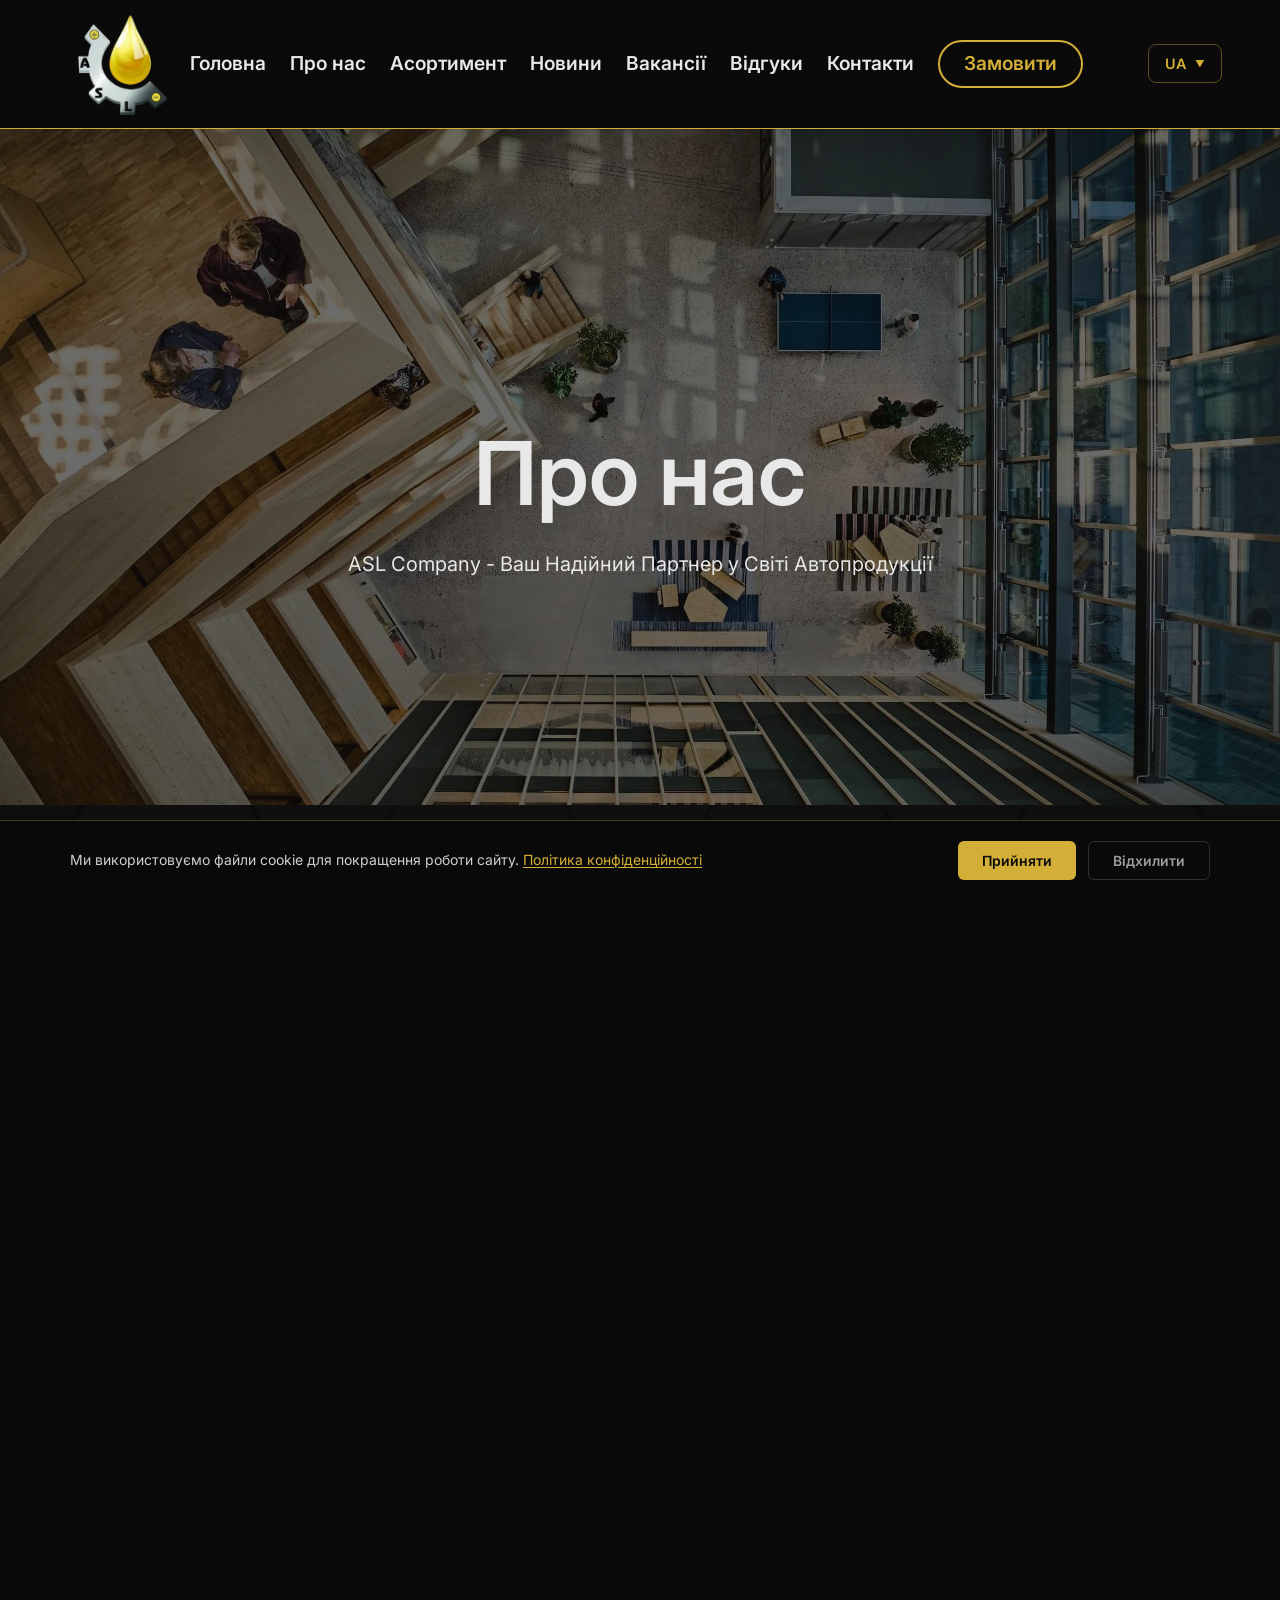
<file: about.html>
<!DOCTYPE html>
<html lang="uk">

<head>
  <meta charset="UTF-8" />
  <meta name="viewport" content="width=device-width, initial-scale=1.0" />
  <link rel="icon" type="image/png" href="Materials/erasebg-transformed.png" />
  <title>ASL Company - Про нас</title>
  <meta name="description" content="Дізнайтесь більше про ASL Company — перевірений постачальник автомобільної продукції з багаторічним досвідом роботи на ринку України." />
  <meta name="keywords" content="ASL Company, про нас, постачальник автотоварів, Дніпро, Україна" />
  <link rel="canonical" href="https://aslcompany.com.ua/about.html" />
  <meta property="og:type" content="website" />
  <meta property="og:title" content="Про нас — ASL Company" />
  <meta property="og:description" content="Перевірений постачальник автомобільної продукції з багаторічним досвідом роботи на ринку України." />
  <meta property="og:image" content="https://aslcompany.com.ua/Materials/erasebg-transformed.png" />
  <meta property="og:url" content="https://aslcompany.com.ua/about.html" />
  <meta property="og:locale" content="uk_UA" />
  <meta property="og:site_name" content="ASL Company" />
  <link rel="stylesheet" href="css/style.css?v=8" />
  <link rel="stylesheet" href="css/responsive-new.css?v=41" />
</head>

<body>
  <div class="wrapper">
    <header class="header">
      <div class="header__container">
        <a href="index.html" class="header__logo logo"><img src="Materials/erasebg-transformed.webp" alt="ASL Company logo" /></a>
        <div class="header__navigation">
          <div class="header__menu menu">
            <nav class="menu__body">
              <ul class="menu__list">
                <li class="menu__item"><a href="index.html" class="menu__link">Головна</a></li>
                <li class="menu__item"><a href="about.html" class="menu__link">Про нас</a></li>
                <li class="menu__item"><a href="assortiment.html" class="menu__link">Асортимент</a></li>
                <li class="menu__item"><a href="news.html" class="menu__link">Новини</a></li>
                <li class="menu__item"><a href="vacancies.html" class="menu__link">Вакансії</a></li>
                <li class="menu__item"><a href="reviews.html" class="menu__link">Відгуки</a></li>
                <li class="menu__item"><a href="contact.html" class="menu__link">Контакти</a></li>
              </ul>
              <a href="contact.html" class="actions-header__button">Замовити</a>
            </nav>
          </div>
          <div class="header__actions actions-header">
            <!-- Language Switcher -->
            <div class="lang-switcher">
              <button type="button" class="lang-switcher__btn" aria-label="Вибрати мову">
                <span class="lang-switcher__code">UA</span>
                <span class="lang-switcher__arrow">▼</span>
              </button>
              <ul class="lang-switcher__dropdown">
                <li class="lang-switcher__item lang-switcher__item--active" data-lang="ua">
                  <span class="lang-switcher__flag">ᴜᴀ</span>
                  <span class="lang-switcher__label">Українська</span>
                </li>
                <li class="lang-switcher__item" data-lang="ru">
                  <span class="lang-switcher__flag">ʀᴜ</span>
                  <span class="lang-switcher__label">Русский</span>
                </li>
                <li class="lang-switcher__item" data-lang="en">
                  <span class="lang-switcher__flag">ᴇɴ</span>
                  <span class="lang-switcher__label">English</span>
                </li>
              </ul>
            </div>
            <button type="button" class="menu__icon icon-menu"><span></span></button>
          </div>
        </div>
      </div>
    </header>
    <main class="page">
      <section class="page__main main main_about main_pages">
        <div class="main__container main__container_pages">
          <h1 class="main__title hero-reveal hero-reveal--2">Про нас</h1>
          <div class="main__text main__text_pages hero-reveal hero-reveal--3 hero-reveal--no-tracking">
            ASL Company - Ваш Надійний Партнер у Світі Автопродукції
          </div>
        </div>
      </section>
      <section class="page__about about">
        <div class="about__container">
          <div class="about__image"><img loading="lazy" src="Materials/photo_aboute.webp" alt="About ASL Company" /></div>
          <div class="about__content">
            <h2 class="about__title title">Історія компанії</h2>
            <div class="about__text reveal-left">
              <p>
                ASL Company – це ваш перевірений та надійний постачальник високоякісної автомобільної хімії, моторних та індустріальних олив, стартерних акумуляторів, аксесуарів на ринку України. З багаторічним досвідом у галузі, ми стали синонімом якості та надійності, пропонуючи продукцію, яка відповідає найвищим світовим стандартам.
              </p>
              <p>
                Наша місія - забезпечити клієнтів найкращими продуктами від провідних світових виробників. Ми постійно розширюємо асортимент та підвищуємо якість сервісу.
              </p>
            </div>
            <a href="contact.html" class="about__button button reveal-left">Зв'язатися з нами</a>
          </div>
        </div>
      </section>
      <section class="page__outro outro outro_about">
        <div class="outro__container">
          <h2 class="outro__title title">Зв'яжіться з нами</h2>
          <div class="outro__text">
            Маєте питання або потрібна консультація? Наша команда завжди готова допомогти вам з вибором продукції та відповісти на всі запитання.
          </div>
          <a href="contact.html" class="outro__button button">Контакти</a>
        </div>
      </section>
    </main>
    <footer class="footer">
      <div class="footer__container">
        <a href="#" class="footer__policy">Політика конфіденційності – Умови використання</a>
        <a href="index.html" class="footer__logo logo"><img loading="lazy" src="Materials/erasebg-transformed.webp" alt="ASL Company logo" /></a>
        <div class="footer__copyright">Copyright © 2025 ASL Company – Всі права захищені</div>
      </div>
    </footer>
  </div>
  <script src="js/translations.js"></script>
  <script src="js/i18n-init.js"></script>
  <script src="js/script.js"></script>
</body>

</html>
</file>
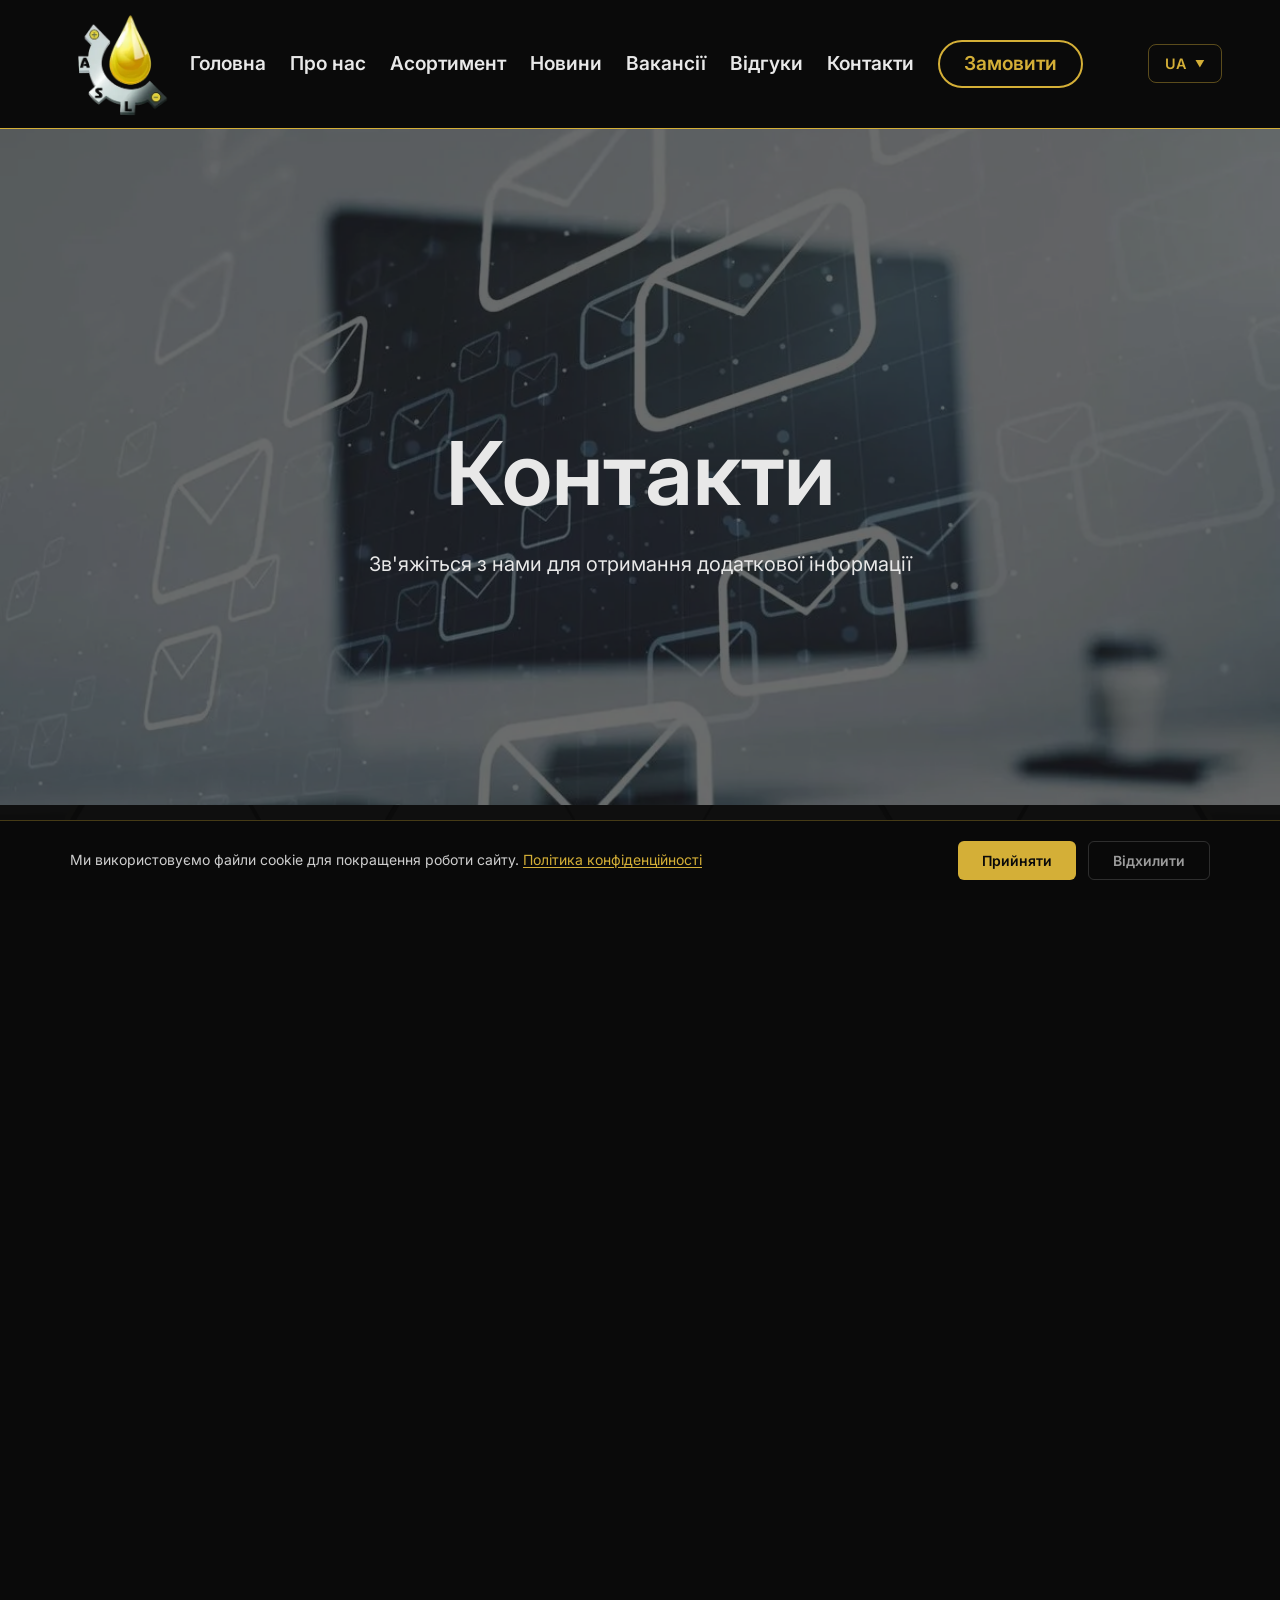
<file: contact.html>
<!DOCTYPE html>
<html lang="uk">

<head>
  <meta charset="UTF-8" />
  <meta name="viewport" content="width=device-width, initial-scale=1.0" />
  <link rel="icon" type="image/png" href="Materials/erasebg-transformed.png" />
  <title>ASL Company - Контакти</title>
  <meta name="description" content="Контакти ASL Company: телефони, email, адреса у Дніпрі. Зв'яжіться з нами для замовлення автомобільної продукції." />
  <meta name="keywords" content="контакти, ASL Company, телефон, email, адреса, Дніпро" />
  <link rel="canonical" href="https://aslcompany.com.ua/contact.html" />
  <meta property="og:type" content="website" />
  <meta property="og:title" content="Контакти — ASL Company" />
  <meta property="og:description" content="Зв'яжіться з ASL Company для замовлення автомобільної продукції. Дніпро, Україна." />
  <meta property="og:image" content="https://aslcompany.com.ua/Materials/erasebg-transformed.png" />
  <meta property="og:url" content="https://aslcompany.com.ua/contact.html" />
  <meta property="og:locale" content="uk_UA" />
  <meta property="og:site_name" content="ASL Company" />
  <link rel="stylesheet" href="css/style.css?v=8" />
  <link rel="stylesheet" href="css/responsive-new.css?v=41" />
</head>

<body>
  <div class="wrapper">
    <header class="header">
      <div class="header__container">
        <a href="index.html" class="header__logo logo"><img src="Materials/erasebg-transformed.webp" alt="ASL Company logo" /></a>
        <div class="header__navigation">
          <div class="header__menu menu">
            <nav class="menu__body">
              <ul class="menu__list">
                <li class="menu__item"><a href="index.html" class="menu__link">Головна</a></li>
                <li class="menu__item"><a href="about.html" class="menu__link">Про нас</a></li>
                <li class="menu__item"><a href="assortiment.html" class="menu__link">Асортимент</a></li>
                <li class="menu__item"><a href="news.html" class="menu__link">Новини</a></li>
                <li class="menu__item"><a href="vacancies.html" class="menu__link">Вакансії</a></li>
                <li class="menu__item"><a href="reviews.html" class="menu__link">Відгуки</a></li>
                <li class="menu__item"><a href="contact.html" class="menu__link">Контакти</a></li>
              </ul>
              <a href="contact.html" class="actions-header__button">Замовити</a>
            </nav>
          </div>
          <div class="header__actions actions-header">
            <!-- Language Switcher -->
            <div class="lang-switcher">
              <button type="button" class="lang-switcher__btn" aria-label="Вибрати мову">
                <span class="lang-switcher__code">UA</span>
                <span class="lang-switcher__arrow">▼</span>
              </button>
              <ul class="lang-switcher__dropdown">
                <li class="lang-switcher__item lang-switcher__item--active" data-lang="ua">
                  <span class="lang-switcher__flag">ᴜᴀ</span>
                  <span class="lang-switcher__label">Українська</span>
                </li>
                <li class="lang-switcher__item" data-lang="ru">
                  <span class="lang-switcher__flag">ʀᴜ</span>
                  <span class="lang-switcher__label">Русский</span>
                </li>
                <li class="lang-switcher__item" data-lang="en">
                  <span class="lang-switcher__flag">ᴇɴ</span>
                  <span class="lang-switcher__label">English</span>
                </li>
              </ul>
            </div>
            <button type="button" class="menu__icon icon-menu"><span></span></button>
          </div>
        </div>
      </div>
    </header>
    <main class="page">
      <section class="page__main main main_contact main_pages">
        <div class="main__container main__container_pages">
          <h1 class="main__title hero-reveal hero-reveal--2">Контакти</h1>
          <div class="main__text main__text_pages hero-reveal hero-reveal--3 hero-reveal--no-tracking">
            Зв'яжіться з нами для отримання додаткової інформації
          </div>
        </div>
      </section>
      <section class="page__contact contact">
        <div class="contact__container">
          <div class="contact__contacts">
            <h2 class="contact__title">Наші контакти</h2>
            <div class="contact__connect connect-contact">
              <a href="tel:+380504032535" class="connect-contact__item">
                <div class="connect-contact__icon"><img loading="lazy" src="img/contact/phone.svg" alt="ico" /></div>
                  <div class="connect-contact__content">
                  <h3 class="connect-contact__type">Телефон</h3>
                  <div class="connect-contact__label">+380 50 403 25 35</div>
                </div>
              </a>
              <a href="tel:+380981603707" class="connect-contact__item">
                <div class="connect-contact__icon"><img loading="lazy" src="img/contact/phone.svg" alt="ico" /></div>
                  <div class="connect-contact__content">
                  <h3 class="connect-contact__type">Телефон</h3>
                  <div class="connect-contact__label">+380 98 160 37 07</div>
                </div>
              </a>
              <a href="mailto:ASLcompany@gmail.com" class="connect-contact__item">
                <div class="connect-contact__icon"><img loading="lazy" src="img/contact/email.svg" alt="ico" /></div>
                  <div class="connect-contact__content">
                  <h3 class="connect-contact__type">Email</h3>
                  <div class="connect-contact__label">ASLcompany@gmail.com</div>
                </div>
              </a>
              <a href="https://www.google.com/maps/place/просп.+Богдана+Хмельницького,+156А,+Дніпро,+Дніпропетровська+область,+49000" target="_blank" class="connect-contact__item">
                <div class="connect-contact__icon"><img loading="lazy" src="img/contact/address.svg" alt="ico" /></div>
                  <div class="connect-contact__content">
                  <h3 class="connect-contact__type">Адреса</h3>
                  <div class="connect-contact__label">просп. Богдана Хмельницького, 156А, Дніпро</div>
                </div>
              </a>
            </div>
          </div>
          <div class="contact__form-wrapper">
            <h2 class="contact__title" data-i18n="contact.form.title">Напишіть нам</h2>
            <form class="contact-form" id="contactForm" action="https://api.web3forms.com/submit" method="POST">
              <input type="hidden" name="access_key" value="YOUR_WEB3FORMS_KEY" />
              <input type="hidden" name="subject" value="Нове повідомлення з сайту ASL Company" />
              <input type="hidden" name="from_name" value="ASL Company Website" />
              <div class="contact-form__group">
                <label class="contact-form__label" for="name" data-i18n="contact.form.name">Ваше ім'я</label>
                <input class="contact-form__input" type="text" id="name" name="name" required placeholder="Іван Петренко" />
              </div>
              <div class="contact-form__group">
                <label class="contact-form__label" for="phone" data-i18n="contact.form.phone">Телефон</label>
                <input class="contact-form__input" type="tel" id="phone" name="phone" required placeholder="+380 XX XXX XX XX" />
              </div>
              <div class="contact-form__group">
                <label class="contact-form__label" for="email" data-i18n="contact.form.email">Email</label>
                <input class="contact-form__input" type="email" id="email" name="email" placeholder="email@example.com" />
              </div>
              <div class="contact-form__group">
                <label class="contact-form__label" for="message" data-i18n="contact.form.message">Повідомлення</label>
                <textarea class="contact-form__textarea" id="message" name="message" rows="5" required placeholder="Опишіть ваш запит..."></textarea>
              </div>
              <button class="contact-form__submit button" type="submit" data-i18n="contact.form.submit">Надіслати</button>
              <div class="contact-form__status" id="formStatus"></div>
            </form>
          </div>
        </div>
      </section>
      <section class="page__map map">
        <iframe
          src="https://www.google.com/maps?q=просп.+Богдана+Хмельницького,+156А,+Дніпро,+Дніпропетровська+область,+49000&output=embed"
          width="100%" height="450" style="border: 0" allowfullscreen="" loading="lazy"
          referrerpolicy="no-referrer-when-downgrade"></iframe>
      </section>
    </main>
    <footer class="footer">
      <div class="footer__container">
        <a href="#" class="footer__policy">Політика конфіденційності – Умови використання</a>
        <a href="index.html" class="footer__logo logo"><img loading="lazy" src="Materials/erasebg-transformed.webp" alt="ASL Company logo" /></a>
        <div class="footer__copyright">Copyright © 2025 ASL Company – Всі права захищені</div>
      </div>
    </footer>
  </div>
  <script src="js/translations.js"></script>
  <script src="js/i18n-init.js"></script>
  <script src="js/script.js"></script>
  <script>
    document.getElementById('contactForm').addEventListener('submit', async function(e) {
      e.preventDefault();
      const form = e.target;
      const status = document.getElementById('formStatus');
      const submitBtn = form.querySelector('.contact-form__submit');
      const originalText = submitBtn.textContent;

      submitBtn.disabled = true;
      submitBtn.textContent = '...';
      status.className = 'contact-form__status';
      status.textContent = '';

      try {
        const response = await fetch(form.action, {
          method: 'POST',
          body: new FormData(form)
        });
        const data = await response.json();

        if (data.success) {
          status.className = 'contact-form__status contact-form__status--success';
          const lang = localStorage.getItem('selectedLanguage') || 'ua';
          const msgs = {
            ua: 'Дякуємо! Ваше повідомлення надіслано.',
            ru: 'Спасибо! Ваше сообщение отправлено.',
            en: 'Thank you! Your message has been sent.'
          };
          status.textContent = msgs[lang] || msgs.ua;
          form.reset();
        } else {
          throw new Error('Form submission failed');
        }
      } catch (err) {
        status.className = 'contact-form__status contact-form__status--error';
        const lang = localStorage.getItem('selectedLanguage') || 'ua';
        const msgs = {
          ua: 'Помилка відправки. Спробуйте ще раз або зателефонуйте нам.',
          ru: 'Ошибка отправки. Попробуйте ещё раз или позвоните нам.',
          en: 'Sending error. Please try again or call us.'
        };
        status.textContent = msgs[lang] || msgs.ua;
      } finally {
        submitBtn.disabled = false;
        submitBtn.textContent = originalText;
      }
    });
  </script>
</body>

</html>
</file>
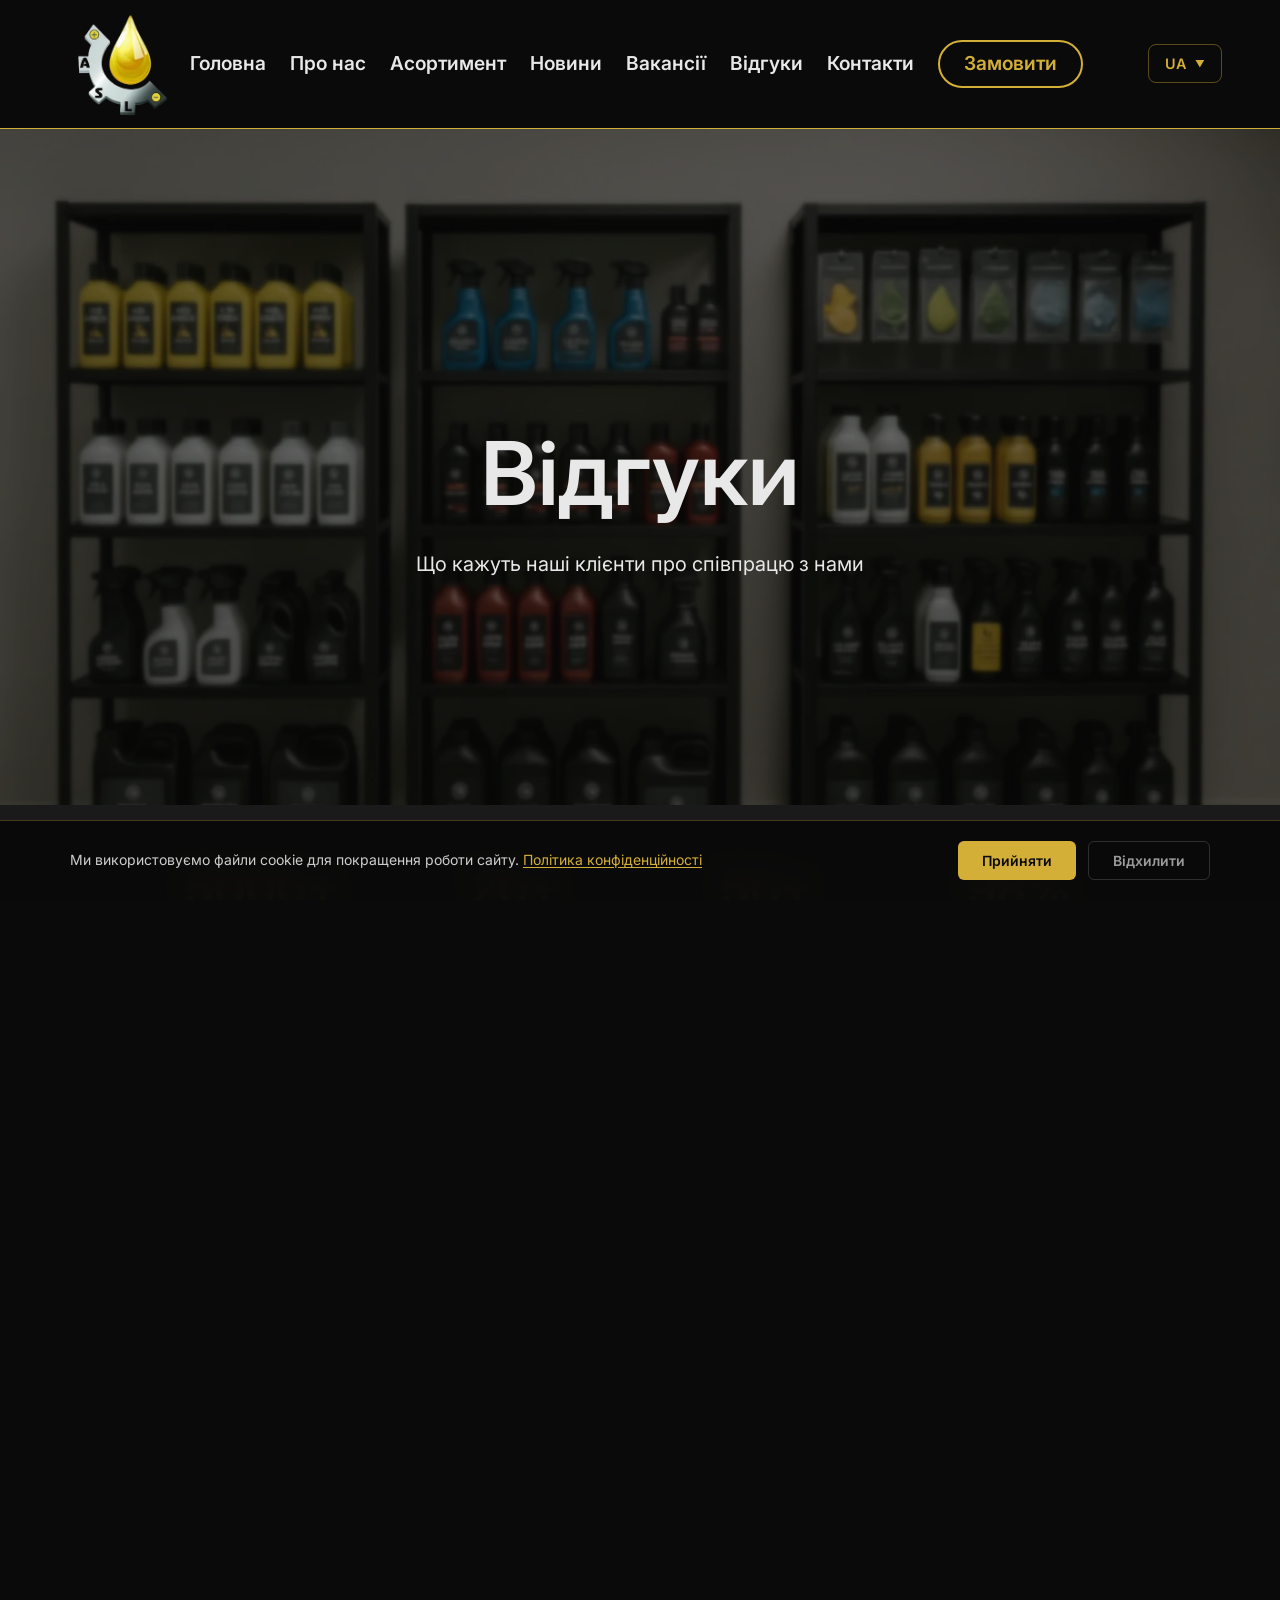
<file: reviews.html>
<!DOCTYPE html>
<html lang="uk">

<head>
  <meta charset="UTF-8" />
  <meta name="viewport" content="width=device-width, initial-scale=1.0" />
  <link rel="icon" type="image/png" href="Materials/erasebg-transformed.png" />
  <title>ASL Company - Відгуки</title>
  <meta name="description" content="Відгуки клієнтів ASL Company. Понад 5000 задоволених клієнтів, 20+ років досвіду, 98% позитивних відгуків." />
  <meta name="keywords" content="відгуки, ASL Company, клієнти, рейтинг, автотовари" />
  <link rel="canonical" href="https://aslcompany.com.ua/reviews.html" />
  <meta property="og:type" content="website" />
  <meta property="og:title" content="Відгуки клієнтів — ASL Company" />
  <meta property="og:description" content="Понад 5000 задоволених клієнтів, 20+ років досвіду, 98% позитивних відгуків." />
  <meta property="og:image" content="https://aslcompany.com.ua/Materials/erasebg-transformed.png" />
  <meta property="og:url" content="https://aslcompany.com.ua/reviews.html" />
  <meta property="og:locale" content="uk_UA" />
  <meta property="og:site_name" content="ASL Company" />
  <link rel="stylesheet" href="css/style.css?v=8" />
  <link rel="stylesheet" href="css/responsive-new.css?v=41" />
</head>

<body>
  <div class="wrapper">
    <header class="header">
      <div class="header__container">
        <a href="index.html" class="header__logo logo"><img src="Materials/erasebg-transformed.webp" alt="ASL Company logo" /></a>
        <div class="header__navigation">
          <div class="header__menu menu">
            <nav class="menu__body">
              <ul class="menu__list">
                <li class="menu__item"><a href="index.html" class="menu__link">Головна</a></li>
                <li class="menu__item"><a href="about.html" class="menu__link">Про нас</a></li>
                <li class="menu__item"><a href="assortiment.html" class="menu__link">Асортимент</a></li>
                <li class="menu__item"><a href="news.html" class="menu__link">Новини</a></li>
                <li class="menu__item"><a href="vacancies.html" class="menu__link">Вакансії</a></li>
                <li class="menu__item"><a href="reviews.html" class="menu__link">Відгуки</a></li>
                <li class="menu__item"><a href="contact.html" class="menu__link">Контакти</a></li>
              </ul>
              <a href="contact.html" class="actions-header__button">Замовити</a>
            </nav>
          </div>
          <div class="header__actions actions-header">
            <!-- Language Switcher -->
            <div class="lang-switcher">
              <button type="button" class="lang-switcher__btn" aria-label="Вибрати мову">
                <span class="lang-switcher__code">UA</span>
                <span class="lang-switcher__arrow">▼</span>
              </button>
              <ul class="lang-switcher__dropdown">
                <li class="lang-switcher__item lang-switcher__item--active" data-lang="ua">
                  <span class="lang-switcher__flag">ᴜᴀ</span>
                  <span class="lang-switcher__label">Українська</span>
                </li>
                <li class="lang-switcher__item" data-lang="ru">
                  <span class="lang-switcher__flag">ʀᴜ</span>
                  <span class="lang-switcher__label">Русский</span>
                </li>
                <li class="lang-switcher__item" data-lang="en">
                  <span class="lang-switcher__flag">ᴇɴ</span>
                  <span class="lang-switcher__label">English</span>
                </li>
              </ul>
            </div>
            <button type="button" class="menu__icon icon-menu"><span></span></button>
          </div>
        </div>
      </div>
    </header>
    <main class="page">
      <section class="page__main main main_services main_pages">
        <div class="main__container main__container_pages">
          <h1 class="main__title hero-reveal hero-reveal--2">Відгуки</h1>
          <div class="main__text main__text_pages hero-reveal hero-reveal--3">
            Що кажуть наші клієнти про співпрацю з нами
          </div>
        </div>
      </section>
      
      <!-- Статистика -->
      <section class="reviews-stats">
        <div class="reviews-stats__container">
          <div class="reviews-stats__item">
            <div class="reviews-stats__number">5000+</div>
            <div class="reviews-stats__label">Задоволених клієнтів</div>
          </div>
          <div class="reviews-stats__item">
            <div class="reviews-stats__number">20+</div>
            <div class="reviews-stats__label">Років на ринку</div>
          </div>
          <div class="reviews-stats__item">
            <div class="reviews-stats__number">50+</div>
            <div class="reviews-stats__label">Брендів у асортименті</div>
          </div>
          <div class="reviews-stats__item">
            <div class="reviews-stats__number">98%</div>
            <div class="reviews-stats__label">Позитивних відгуків</div>
          </div>
        </div>
      </section>

      <section class="page__reviews-grid reviews-section">
        <div class="reviews-section__container">
          <h2 class="reviews-section__title title">Відгуки наших клієнтів</h2>
          
          <div class="reviews-grid">
            <!-- Відгук 1 -->
            <div class="review-card">
              <div class="review-card__header">
                <div class="review-card__avatar">ІП</div>
                <div class="review-card__info">
                  <div class="review-card__name">Іван Петренко</div>
                  <div class="review-card__role">Директор автомагазину, м. Дніпро</div>
                </div>
              </div>
              <div class="review-card__stars">★★★★★</div>
              <p class="review-card__text">
                "Співпрацюємо з ASL Company вже понад 3 роки. Завжди якісна продукція, швидка доставка та професійна консультація. Особливо радує широкий асортимент моторних олив та конкурентні ціни для оптових покупців."
              </p>
              <div class="review-card__date">Грудень 2025</div>
            </div>

            <!-- Відгук 2 -->
            <div class="review-card">
              <div class="review-card__header">
                <div class="review-card__avatar">МК</div>
                <div class="review-card__info">
                  <div class="review-card__name">Марія Коваленко</div>
                  <div class="review-card__role">Власник автосервісу "АвтоМайстер"</div>
                </div>
              </div>
              <div class="review-card__stars">★★★★★</div>
              <p class="review-card__text">
                "Надійний партнер для нашого автосервісу. Акумулятори Quantum та фільтри WIX — це те, що ми рекомендуємо нашим клієнтам. Жодних нарікань за 5 років співпраці!"
              </p>
              <div class="review-card__date">Листопад 2025</div>
            </div>

            <!-- Відгук 3 -->
            <div class="review-card">
              <div class="review-card__header">
                <div class="review-card__avatar">ОС</div>
                <div class="review-card__info">
                  <div class="review-card__name">Олександр Сидоренко</div>
                  <div class="review-card__role">Приватний підприємець</div>
                </div>
              </div>
              <div class="review-card__stars">★★★★★</div>
              <p class="review-card__text">
                "Замовляю автохімію для свого невеликого магазину. Ціни адекватні, доставка швидка, менеджери завжди на зв'язку. Рекомендую всім, хто шукає надійного постачальника."
              </p>
              <div class="review-card__date">Листопад 2025</div>
            </div>

            <!-- Відгук 4 -->
            <div class="review-card">
              <div class="review-card__header">
                <div class="review-card__avatar">ВМ</div>
                <div class="review-card__info">
                  <div class="review-card__name">Віктор Мельник</div>
                  <div class="review-card__role">Керівник автопарку</div>
                </div>
              </div>
              <div class="review-card__stars">★★★★★</div>
              <p class="review-card__text">
                "Обслуговуємо автопарк з 50+ машин. ASL Company забезпечує нас всім необхідним — від олив до антифризу. Індивідуальний підхід та гнучка система знижок."
              </p>
              <div class="review-card__date">Жовтень 2025</div>
            </div>

            <!-- Відгук 5 -->
            <div class="review-card">
              <div class="review-card__header">
                <div class="review-card__avatar">АБ</div>
                <div class="review-card__info">
                  <div class="review-card__name">Андрій Бондаренко</div>
                  <div class="review-card__role">Фермерське господарство</div>
                </div>
              </div>
              <div class="review-card__stars">★★★★★</div>
              <p class="review-card__text">
                "Для сільгосптехніки потрібні якісні мастильні матеріали. В ASL Company знайшов все необхідне. Окремо дякую за консультацію щодо підбору олив для тракторів."
              </p>
              <div class="review-card__date">Жовтень 2025</div>
            </div>

            <!-- Відгук 6 -->
            <div class="review-card">
              <div class="review-card__header">
                <div class="review-card__avatar">НШ</div>
                <div class="review-card__info">
                  <div class="review-card__name">Наталія Шевченко</div>
                  <div class="review-card__role">Індивідуальний покупець</div>
                </div>
              </div>
              <div class="review-card__stars">★★★★★</div>
              <p class="review-card__text">
                "Купувала акумулятор для свого авто. Дуже вдячна за допомогу у виборі — підібрали саме те, що потрібно. Ціна приємно здивувала, а якість на висоті!"
              </p>
              <div class="review-card__date">Вересень 2025</div>
            </div>
          </div>

        </div>
      </section>

      <section class="page__outro outro outro_services">
        <div class="outro__container">
          <h2 class="outro__title title">Станьте нашим клієнтом</h2>
          <div class="outro__text">
            Приєднуйтесь до сотень задоволених клієнтів ASL Company. Ми гарантуємо якість продукції та професійний сервіс.
          </div>
          <a href="contact.html" class="outro__button button">Зв'язатися з нами</a>
        </div>
      </section>
    </main>
    <footer class="footer">
      <div class="footer__container">
        <a href="#" class="footer__policy">Політика конфіденційності – Умови використання</a>
        <a href="index.html" class="footer__logo logo"><img loading="lazy" src="Materials/erasebg-transformed.webp" alt="ASL Company logo" /></a>
        <div class="footer__copyright">Copyright © 2025 ASL Company – Всі права захищені</div>
      </div>
    </footer>
  </div>
  <script src="js/translations.js"></script>
  <script src="js/i18n-init.js"></script>
  <script src="js/script.js"></script>
</body>

</html>
</file>
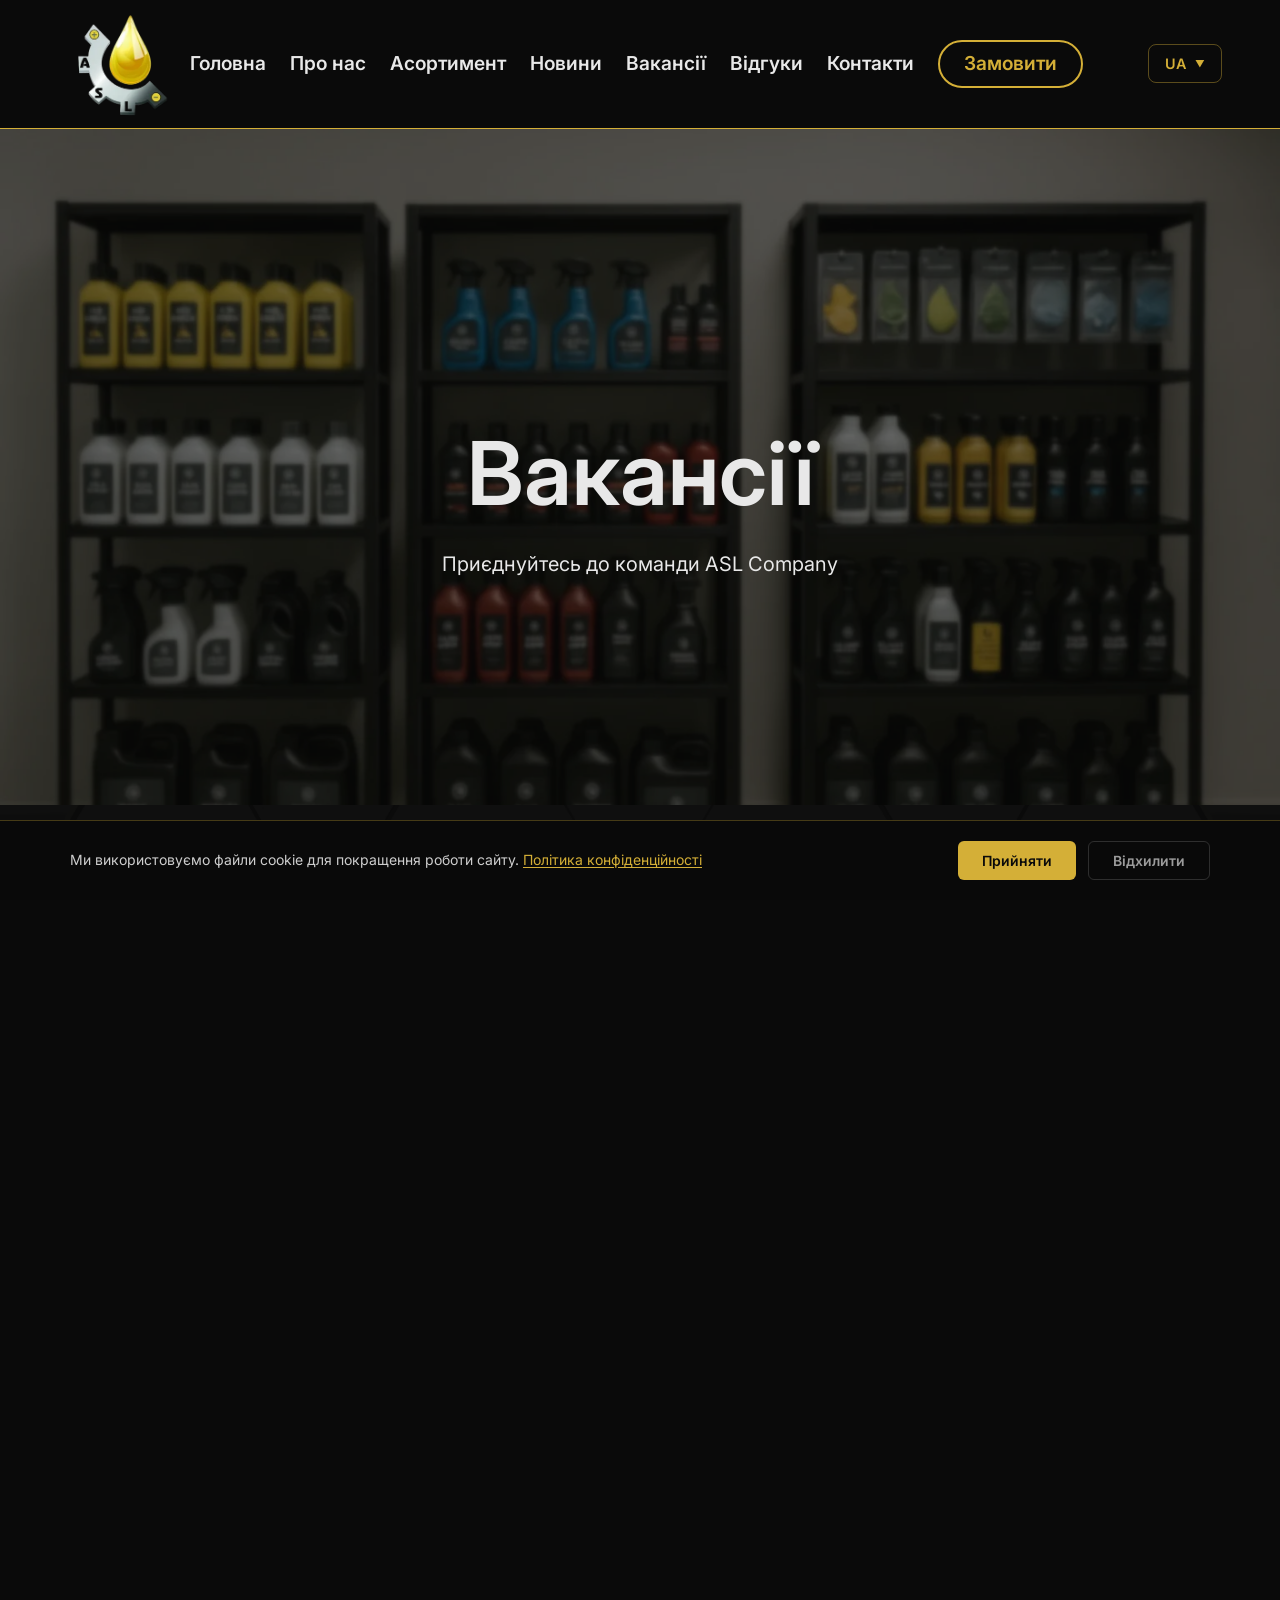
<file: vacancies.html>
<!DOCTYPE html>
<html lang="uk">

<head>
  <meta charset="UTF-8" />
  <meta name="viewport" content="width=device-width, initial-scale=1.0" />
  <link rel="icon" type="image/png" href="Materials/erasebg-transformed.png" />
  <title>ASL Company - Вакансії</title>
  <meta name="description" content="Вакансії ASL Company у Дніпрі: вантажник, водій, експедитор. Офіційне працевлаштування, конкурентна заробітна плата." />
  <meta name="keywords" content="вакансії, робота Дніпро, ASL Company, вантажник, водій, експедитор" />
  <link rel="canonical" href="https://aslcompany.com.ua/vacancies.html" />
  <meta property="og:type" content="website" />
  <meta property="og:title" content="Вакансії — ASL Company" />
  <meta property="og:description" content="Актуальні вакансії ASL Company у Дніпрі. Офіційне працевлаштування та конкурентна зарплата." />
  <meta property="og:image" content="https://aslcompany.com.ua/Materials/erasebg-transformed.png" />
  <meta property="og:url" content="https://aslcompany.com.ua/vacancies.html" />
  <meta property="og:locale" content="uk_UA" />
  <meta property="og:site_name" content="ASL Company" />
  <link rel="stylesheet" href="css/style.css?v=8" />
  <link rel="stylesheet" href="css/responsive-new.css?v=41" />
</head>

<body>
  <div class="wrapper">
    <header class="header">
      <div class="header__container">
        <a href="index.html" class="header__logo logo"><img src="Materials/erasebg-transformed.webp" alt="ASL Company logo" /></a>
        <div class="header__navigation">
          <div class="header__menu menu">
            <nav class="menu__body">
              <ul class="menu__list">
                <li class="menu__item"><a href="index.html" class="menu__link">Головна</a></li>
                <li class="menu__item"><a href="about.html" class="menu__link">Про нас</a></li>
                <li class="menu__item"><a href="assortiment.html" class="menu__link">Асортимент</a></li>
                <li class="menu__item"><a href="news.html" class="menu__link">Новини</a></li>
                <li class="menu__item"><a href="vacancies.html" class="menu__link">Вакансії</a></li>
                <li class="menu__item"><a href="reviews.html" class="menu__link">Відгуки</a></li>
                <li class="menu__item"><a href="contact.html" class="menu__link">Контакти</a></li>
              </ul>
              <a href="contact.html" class="actions-header__button">Замовити</a>
            </nav>
          </div>
          <div class="header__actions actions-header">
            <!-- Language Switcher -->
            <div class="lang-switcher">
              <button type="button" class="lang-switcher__btn" aria-label="Вибрати мову">
                <span class="lang-switcher__code">UA</span>
                <span class="lang-switcher__arrow">▼</span>
              </button>
              <ul class="lang-switcher__dropdown">
                <li class="lang-switcher__item lang-switcher__item--active" data-lang="ua">
                  <span class="lang-switcher__flag">ᴜᴀ</span>
                  <span class="lang-switcher__label">Українська</span>
                </li>
                <li class="lang-switcher__item" data-lang="ru">
                  <span class="lang-switcher__flag">ʀᴜ</span>
                  <span class="lang-switcher__label">Русский</span>
                </li>
                <li class="lang-switcher__item" data-lang="en">
                  <span class="lang-switcher__flag">ᴇɴ</span>
                  <span class="lang-switcher__label">English</span>
                </li>
              </ul>
            </div>
            <button type="button" class="menu__icon icon-menu"><span></span></button>
          </div>
        </div>
      </div>
    </header>
    <main class="page">
      <section class="page__main main main_services main_pages">
        <div class="main__container main__container_pages">
          <h1 class="main__title hero-reveal hero-reveal--2" data-i18n="vacancies.hero.title">Вакансії</h1>
          <div class="main__text main__text_pages hero-reveal hero-reveal--3" data-i18n="vacancies.hero.text">
            Приєднуйтесь до команди ASL Company
          </div>
        </div>
      </section>
      
      <section class="page__vacancies vacancies">
        <div class="vacancies__container">
          
          <!-- Вантажник -->
          <div class="vacancy-card">
            <div class="vacancy-card__header">
              <h3 class="vacancy-card__title" data-i18n="vacancies.loader.title">Вантажник</h3>
              <div class="vacancy-card__salary" data-i18n="vacancies.loader.salary">20 000 − 25 000 грн</div>
            </div>
            <div class="vacancy-card__body">
              <p class="vacancy-card__description" data-i18n="vacancies.loader.description">
                Компанія — великий гравець на ринку автоматеріалів. У зв'язку з розширенням сфери діяльності проводимо конкурс на вакансію вантажника.
              </p>
              
              <div class="vacancy-card__section">
                <h4 data-i18n="vacancies.duties">Основні обов'язки:</h4>
                <ul>
                  <li data-i18n="vacancies.loader.duty1">Вантажно-розвантажувальні роботи</li>
                  <li data-i18n="vacancies.loader.duty2">Підготовка товарів для відправлення</li>
                </ul>
              </div>
              
              <div class="vacancy-card__section">
                <h4 data-i18n="vacancies.requirements">Вимоги:</h4>
                <ul>
                  <li data-i18n="vacancies.loader.req1">Відсутність шкідливих звичок</li>
                  <li data-i18n="vacancies.loader.req2">Проживання: Тополь, 12 квартал, Мирний</li>
                </ul>
              </div>
              
              <div class="vacancy-card__section">
                <h4 data-i18n="vacancies.offer">Ми пропонуємо:</h4>
                <ul>
                  <li data-i18n="vacancies.loader.offer1">Роботу в компанії, що динамічно розвивається</li>
                  <li data-i18n="vacancies.loader.offer2">Своєчасна виплата заробітної плати</li>
                  <li data-i18n="vacancies.loader.offer3">Графік: пн-пт, субота та неділя — вихідні</li>
                </ul>
              </div>
              
              <div class="vacancy-card__location" data-i18n="vacancies.loader.location">
                <span>📍</span> просп. Богдана Хмельницького, 156а (район авторинку)
              </div>
            </div>
            <a href="contact.html" class="vacancy-card__button button" data-i18n="vacancies.apply">Відгукнутися</a>
          </div>

          <!-- Водій -->
          <div class="vacancy-card">
            <div class="vacancy-card__header">
              <h3 class="vacancy-card__title" data-i18n="vacancies.driver.title">Водій</h3>
              <div class="vacancy-card__salary" data-i18n="vacancies.driver.salary">За домовленістю</div>
            </div>
            <div class="vacancy-card__body">
              <p class="vacancy-card__description" data-i18n="vacancies.driver.description">
                Компанія є офіційним дистриб'ютором автомобільних товарів, спеціалізується на постачаннях мастильних матеріалів та автохімії. У зв'язку з розвитком відкрито вакансію водія.
              </p>
              
              <div class="vacancy-card__section">
                <h4 data-i18n="vacancies.duties">Основні обов'язки:</h4>
                <ul>
                  <li data-i18n="vacancies.driver.duty1">Доставка товару по областях України</li>
                </ul>
              </div>
              
              <div class="vacancy-card__section">
                <h4 data-i18n="vacancies.requirements">Вимоги:</h4>
                <ul>
                  <li data-i18n="vacancies.driver.req1">Посвідчення водія категорії В, С</li>
                  <li data-i18n="vacancies.driver.req2">Проживання: правий берег</li>
                  <li data-i18n="vacancies.driver.req3">Відповідальність, охайність, пунктуальність</li>
                  <li data-i18n="vacancies.driver.req4">Готовність до фізичних навантажень</li>
                </ul>
              </div>
              
              <div class="vacancy-card__section">
                <h4 data-i18n="vacancies.offer">Ми пропонуємо:</h4>
                <ul>
                  <li data-i18n="vacancies.driver.offer1">Графік 6/1</li>
                  <li data-i18n="vacancies.driver.offer2">Своєчасна виплата ЗП двічі на місяць</li>
                  <li data-i18n="vacancies.driver.offer3">Оплачувана відпустка</li>
                </ul>
              </div>
              
              <div class="vacancy-card__badge" data-i18n="vacancies.driver.badge">
                ✓ Готові взяти студента, людину з інвалідністю, пенсіонера
              </div>
            </div>
            <a href="contact.html" class="vacancy-card__button button" data-i18n="vacancies.apply">Відгукнутися</a>
          </div>

          <!-- Експедитор -->
          <div class="vacancy-card">
            <div class="vacancy-card__header">
              <h3 class="vacancy-card__title" data-i18n="vacancies.forwarder.title">Експедитор</h3>
              <div class="vacancy-card__salary" data-i18n="vacancies.forwarder.salary">За домовленістю</div>
            </div>
            <div class="vacancy-card__body">
              <p class="vacancy-card__description" data-i18n="vacancies.forwarder.description">
                У зв'язку з розвитком компанії відкрита вакансія експедитора для доставки товарів клієнтам.
              </p>
              
              <div class="vacancy-card__section">
                <h4 data-i18n="vacancies.duties">Основні обов'язки:</h4>
                <ul>
                  <li data-i18n="vacancies.forwarder.duty1">Доставляти товар вчасно згідно з маршрутним листом</li>
                  <li data-i18n="vacancies.forwarder.duty2">Приймати оплату за товар згідно з накладною</li>
                  <li data-i18n="vacancies.forwarder.duty3">Своєчасне складання звітної документації</li>
                </ul>
              </div>
              
              <div class="vacancy-card__section">
                <h4 data-i18n="vacancies.requirements">Вимоги:</h4>
                <ul>
                  <li data-i18n="vacancies.forwarder.req1">Проживання: правий берег</li>
                  <li data-i18n="vacancies.forwarder.req2">Без шкідливих звичок</li>
                </ul>
              </div>
              
              <div class="vacancy-card__section">
                <h4 data-i18n="vacancies.offer">Ми пропонуємо:</h4>
                <ul>
                  <li data-i18n="vacancies.forwarder.offer1">Своєчасна виплата ЗП двічі на місяць</li>
                  <li data-i18n="vacancies.forwarder.offer2">Оплачувана відпустка</li>
                </ul>
              </div>
            </div>
            <a href="contact.html" class="vacancy-card__button button" data-i18n="vacancies.apply">Відгукнутися</a>
          </div>

        </div>
      </section>

      <section class="page__outro outro outro_services">
        <div class="outro__container">
          <h2 class="outro__title title" data-i18n="vacancies.outro.title">Зв'яжіться з нами</h2>
          <div class="outro__text" data-i18n="vacancies.outro.text">
            Зацікавила вакансія? Надішліть своє резюме або зателефонуйте нам для отримання додаткової інформації.
          </div>
          <a href="contact.html" class="outro__button button" data-i18n="vacancies.outro.button">Контакти</a>
        </div>
      </section>
    </main>
    <footer class="footer">
      <div class="footer__container">
        <a href="#" class="footer__policy">Політика конфіденційності – Умови використання</a>
        <a href="index.html" class="footer__logo logo"><img loading="lazy" src="Materials/erasebg-transformed.webp" alt="ASL Company logo" /></a>
        <div class="footer__copyright">Copyright © 2025 ASL Company – Всі права захищені</div>
      </div>
    </footer>
  </div>
  <script src="js/translations.js"></script>
  <script src="js/i18n-init.js"></script>
  <script src="js/script.js"></script>
</body>

</html>
</file>
<file: css/style.css>
@import url("reset.css");

@import url("https://fonts.googleapis.com/css?family=Inter:regular,500,600,700&display=swap");

/* ************CUSTOM SCROLLBAR************ */

/* Webkit browsers (Chrome, Safari, Edge) */
::-webkit-scrollbar {
  width: 10px;
}

::-webkit-scrollbar-track {
  background: #0a0a0a;
  border-left: 1px solid rgba(212, 175, 55, 0.2);
}

::-webkit-scrollbar-thumb {
  background: linear-gradient(180deg, #D4AF37 0%, #b8962e 100%);
  border-radius: 5px;
  border: 2px solid #0a0a0a;
}

::-webkit-scrollbar-thumb:hover {
  background: linear-gradient(180deg, #FFD700 0%, #D4AF37 100%);
}

/* Firefox */
html {
  scrollbar-width: thin;
  scrollbar-color: #D4AF37 #0a0a0a;
}

/* ************COMMON************ */

.logo {
  font-weight: 700;
  font-size: 2.25rem;
}

/* Display image-based logo nicely */
.logo img {
  height: 120px;
  width: auto;
  display: block;
  transition: transform 0.3s ease;
}

/* 3D spin around X-like axis (visual left-right top spin) */
.logo { perspective: 800px; }
.logo:hover img {
  transform-style: preserve-3d;
  backface-visibility: hidden;
  transform-origin: center center;
  animation: logo-spin-y 0.375s linear 2 forwards;
}

@keyframes logo-spin-y {
  from { transform: rotateY(0deg); }
  to { transform: rotateY(360deg); }
}

@media (prefers-reduced-motion: reduce) {
  .logo:hover img { animation: none; }
}

body {
  font-family: "Inter", sans-serif;
  font-size: 1.1rem;
  color: #e8e8e8;
  background-color: #0a0a0a;
  background-image: url("../img/back/Desktop (up to 1920px).png");
  background-size: cover;
  background-position: center top;
  background-repeat: no-repeat;
  background-attachment: fixed;
}

@media (max-width: 440px) {
  body {
    background-image: url("../img/back/Mobile (up to 440px).png");
  }
}

/* Background image visible on specific pages/sections */
body.assortment .services,
body.allbrands-page .services {
  background: transparent;
}

body.brand-page .brand,
body.brand-page .back-button {
  background: transparent;
}


.page__news.news {
  background: transparent;
}

html {
  background-color: #0a0a0a;
}

/* remove horizontal scrollbar on mobile carousels */
html, body { overflow-x: hidden; }

[class*="__container"] {
  max-width: 72.624rem;
  margin: 0 auto;
  padding: 0 0.938rem;
}

.button {
  font-weight: 600;
  display: inline-block;
  padding: 0.75rem 1.5rem;
  border-radius: 30px;
  transition: all 0.3s;
  color: #0a0a0a;
  background-color: #D4AF37;
}

.button:hover {
  background-color: #FFD700;
}

.title {
  font-size: 3.5rem;
  font-weight: 600;
}

.wrapper {
  min-height: 100%;
  display: -webkit-box;
  display: -ms-flexbox;
  display: flex;
  -webkit-box-orient: vertical;
  -webkit-box-direction: normal;
  -ms-flex-direction: column;
  flex-direction: column;
  overflow: hidden;
}

/* ************HEADER************ */

.header {
  position: static;
  top: 0;
  left: 0;
  width: 100%;
  background: #0a0a0a;
  border-bottom: 1px solid #D4AF37;
  z-index: 1000;
}

.header__container {
  display: flex;
  align-items: center;
  justify-content: space-between;
  min-height: 8rem;
  flex-wrap: wrap;
  max-width: 74.624rem;
}

/* center all navigation elements */
.header__navigation {
  display: flex;
  align-items: center;
  gap: 1.5rem;
  flex-wrap: wrap;
  justify-content: center;
  flex: 1;
}

.header__logo {
  position: relative;
  z-index: 2;
}

.menu__body {
  display: flex;
  align-items: center;
  gap: 1.5rem;
}

.menu__link {
  font-weight: 600;
  position: relative;
  font-size: 1.2rem;
  color: #e8e8e8;
  text-decoration: none;
  padding: 0.5rem 0;
  transition: color 0.3s ease;
}

.menu__link::before {
  content: '';
  position: absolute;
  bottom: 0;
  left: 50%;
  width: 0;
  height: 2px;
  background: #D4AF37;
  transition: all 0.3s ease;
  transform: translateX(-50%);
}

.menu__link:hover::before {
  width: 100%;
}

.menu__link:hover {
  color: #D4AF37;
}

.actions-header {
  display: flex;
  align-items: center;
  gap: 0.624rem;
}

/* push hamburger to the right edge */
.actions-header {
  margin-left: auto;
}

.icon-menu {
  display: none;
}

/* Mobile navigation - FULLY DISABLED (using responsive.css) */
@media (max-width: 950px) {
  /* Гамбургер показывается, но стили в responsive.css */
  .icon-menu {
    display: block;
  }
  
  /* ВСЕ ОСТАЛЬНЫЕ СТИЛИ ОТКЛЮЧЕНЫ - используем responsive.css */
}

.actions-header__button {
  font-weight: 600;
  display: inline-block;
  padding: 0.75rem 1.5rem;
  border: 2px solid #D4AF37;
  border-radius: 30px;
  transition: all 0.3s;
  position: relative;
  z-index: 2;
  color: #D4AF37;
  font-size: 1.2rem;
}

.actions-header__button:hover {
  background-color: #D4AF37;
  color: #0a0a0a;
}

/* ************LANGUAGE SWITCHER************ */

.lang-switcher {
  position: relative;
  z-index: 100;
}

.lang-switcher__btn {
  display: flex;
  align-items: center;
  justify-content: center;
  gap: 6px;
  background: transparent;
  border: 2px solid rgba(212, 175, 55, 0.5);
  border-radius: 8px;
  padding: 8px 12px;
  cursor: pointer;
  transition: all 0.3s ease;
  color: #e8e8e8;
}

.lang-switcher__btn:hover {
  border-color: #D4AF37;
  background: rgba(212, 175, 55, 0.1);
}

.lang-switcher__flag {
  font-size: 1.25rem;
  line-height: 1;
}

.lang-switcher__code {
  font-weight: 600;
  font-size: 0.9rem;
  letter-spacing: 0.05em;
  text-align: center;
}

.lang-switcher__arrow {
  font-size: 0.6rem;
  transition: transform 0.3s ease;
  color: #D4AF37;
}

.lang-switcher.open .lang-switcher__arrow {
  transform: rotate(180deg);
}

.lang-switcher__dropdown {
  position: absolute;
  top: calc(100% + 8px);
  right: 0;
  background: #1a1a1a;
  border: 2px solid #D4AF37;
  border-radius: 12px;
  padding: 8px 0;
  min-width: 160px;
  opacity: 0;
  visibility: hidden;
  transform: translateY(-10px);
  transition: all 0.3s ease;
  box-shadow: 0 10px 30px rgba(0, 0, 0, 0.4);
  list-style: none;
  z-index: 1001;
}

.lang-switcher.open .lang-switcher__dropdown {
  opacity: 1;
  visibility: visible;
  transform: translateY(0);
}

.lang-switcher__item {
  display: flex;
  align-items: center;
  gap: 10px;
  padding: 10px 16px;
  cursor: pointer;
  transition: background 0.2s ease;
}

.lang-switcher__item:hover {
  background: rgba(212, 175, 55, 0.15);
}

.lang-switcher__item--active {
  background: rgba(212, 175, 55, 0.1);
}

.lang-switcher__item--active::after {
  content: "✓";
  margin-left: auto;
  color: #D4AF37;
  font-weight: bold;
}

.lang-switcher__label {
  font-size: 0.95rem;
  color: #e8e8e8;
}

/* Mobile styles for language switcher */
@media (max-width: 950px) {
  .lang-switcher__dropdown {
    left: auto;
    right: 0;
    transform: translateY(-10px);
  }
  
  .lang-switcher.open .lang-switcher__dropdown {
    transform: translateY(0);
  }
}

@media (max-width: 47.999rem) {
  .lang-switcher__btn {
    padding: 12px 20px;
    gap: 10px;
  }
  
  .lang-switcher__flag {
    font-size: 1.5rem;
  }
  
  .lang-switcher__code {
    font-size: 1.1rem;
  }
  
  .lang-switcher__dropdown {
    min-width: 200px;
    right: 0;
    left: auto;
  }
  
  .lang-switcher__item {
    padding: 14px 20px;
  }
  
  .lang-switcher__label {
    font-size: 1.1rem;
  }
}

/* ****************PAGES**************** */
.page__main {
  padding-bottom: 160px;
}

/* *****************HOME**************** */

.main {
  background: url("../img/home/background_placeholder.webp") center / cover no-repeat;
  min-height: 100vh;
  position: relative;
  overflow: hidden;
}

.main__video {
  position: absolute;
  top: 0;
  left: 0;
  width: 100%;
  height: 100%;
  object-fit: cover;
  z-index: 0;
}

.main__overlay {
  position: absolute;
  top: 0;
  left: 0;
  width: 100%;
  height: 100%;
  background: rgba(10, 10, 10, 0.5);
  z-index: 1;
}

.main__container {
  position: relative;
  z-index: 2;
  display: flex;
  flex-direction: column;
  justify-content: center;
  align-items: center;
  text-align: center;
  padding-top: 14rem;
}

.main__caption {
  text-transform: uppercase;
  margin-bottom: 1rem;
  font-weight: 500;
  font-size: 1.25rem;
}

.main__title {
  font-size: 5.5rem;
  font-weight: 600;
  margin-bottom: 2rem;
}

.main__text {
  margin-bottom: 3.5rem;
  max-width: 33.375rem;
  line-height: 150%;
  letter-spacing: 0.02em;
  font-size: 1.25rem;
}

.main__button {
  font-weight: 600;
  display: inline-block;
  padding: 1.25rem 3rem;
  border-radius: 30px;
  transition: all 0.3s;
  color: #0a0a0a;
  background-color: #D4AF37;
  letter-spacing: 0.02em;
  font-size: 1.375rem;
  line-height: 110%;
}

.main__button:hover {
  background-color: #FFD700;
}

/* ========= New HERO enter animations (blur + pop + tracking relax) ========= */
.hero-reveal {
  opacity: 0;
  transform: translateY(14px) scale(0.985);
  filter: blur(8px);
  letter-spacing: 0.06em;
  will-change: opacity, transform, filter, letter-spacing;
  animation: hero-pop-in 800ms ease-out forwards;
}

.hero-reveal--1 { animation-delay: 0.12s; }
.hero-reveal--2 { animation-delay: 0.28s; }
.hero-reveal--3 { animation-delay: 0.46s; }
.hero-reveal--4 { animation-delay: 0.66s; }

/* Variant without tracking animation to prevent line reflow */
.hero-reveal--no-tracking { letter-spacing: normal; animation-name: hero-pop-in-lite; }

@keyframes hero-pop-in-lite {
  0% { opacity: 0; transform: translateY(20px) scale(0.97); filter: blur(12px); }
  60% { opacity: 1; transform: translateY(0) scale(1); filter: blur(0); }
  100% { opacity: 1; transform: translateY(0) scale(1); filter: blur(0); }
}

@keyframes hero-pop-in {
  0% {
    opacity: 0;
    transform: translateY(20px) scale(0.97);
    filter: blur(12px);
    letter-spacing: 0.08em;
  }
  60% {
    opacity: 1;
    transform: translateY(0) scale(1);
    filter: blur(0);
    letter-spacing: normal;
  }
  100% {
    opacity: 1;
    transform: translateY(0) scale(1);
    filter: blur(0);
    letter-spacing: normal;
  }
}

@media (prefers-reduced-motion: reduce) {
  .hero-reveal { opacity: 1; transform: none; filter: none; animation: none; }
}

.outro_home {
  position: relative;
  overflow: hidden;
}

.outro__background {
  position: absolute;
  top: 0;
  left: 0;
  width: 100%;
  height: 100%;
  z-index: 1;
}

.outro__background img {
  width: 100%;
  height: 100%;
  object-fit: cover;
  transform: scale(1.1) rotate(-2deg);
  filter: brightness(0.4) contrast(0.8);
}

.outro_home .outro__container {
  position: relative;
  z-index: 2;
}

/* ************ABOUT**************** */

.main_about {
  background: url("../Materials/photo_2025-10-28_22-23-00.webp") center top / cover no-repeat;
  position: relative;
}

.main_about::before {
  content: "";
  position: absolute;
  top: 0;
  left: 0;
  width: 100%;
  height: 100%;
  background: rgba(10, 10, 10, 0.6);
  z-index: 1;
}

.main_about .main__container {
  position: relative;
  z-index: 2;
}

.about__container {
  display: flex;
  align-items: center;
  justify-content: center;
  gap: 5rem;
  padding-top: 8.75rem;
  padding-bottom: 8.75rem;
}

.about__image {
  position: relative;
  max-width: 552px;
  height: auto;
}

.about__image img {
  border-radius: 16px;
  max-width: 100%;
  height: auto;
  display: block;
}

.about__title {
  margin-bottom: 1.5rem;
}

.about__text {
  max-width: 30rem;
  letter-spacing: 0.02em;
  line-height: 150%;
  margin-bottom: 3.5rem;
}

.about__text p:not(:last-child) {
  margin-bottom: 2.5rem;
}

.outro_about {
  background: url("../Materials/photo_2025-10-28_22-23-00.webp") center bottom / cover no-repeat;
  position: relative;
}

.outro_about::before {
  content: "";
  position: absolute;
  top: 0;
  left: 0;
  width: 100%;
  height: 100%;
  background: rgba(10, 10, 10, 0.6);
  z-index: 1;
}

.outro_about .outro__container {
  position: relative;
  z-index: 2;
}

/* **************SERVICES**************** */

.main_services {
  background: url("../Materials/fonassortiment.webp") center top / cover no-repeat;
  position: relative;
}

.main_services::before {
  content: "";
  position: absolute;
  top: 0;
  left: 0;
  width: 100%;
  height: 100%;
  background: rgba(10, 10, 10, 0.6);
  z-index: 1;
}

.main_services .main__container {
  position: relative;
  z-index: 2;
}

/* Brand page specific background */
.brand-page .main_services {
  background: url("../Materials/fonassortiment.webp") center top / cover no-repeat;
}

/* Brand website link styling */
.brand-site-wrapper {
  margin-top: 1.5rem;
  font-size: 1rem;
}

.brand-site-link {
  color: #D4AF37;
  text-decoration: none;
  position: relative;
  display: inline-block;
  transition: color 0.3s ease;
}

.brand-site-link::before {
  content: '';
  position: absolute;
  bottom: 0;
  left: 50%;
  width: 0;
  height: 2px;
  background: #D4AF37;
  transition: all 0.3s ease;
  transform: translateX(-50%);
}

.brand-site-link:hover::before {
  width: 100%;
}

.brand-site-link:hover {
  color: #FFD700;
}

.services {
  background-color: #1a1a1a;
}

.services__container {
  padding-top: 8.75rem;
  padding-bottom: 8.75rem;
}

/* Assortment page: tighter vertical spacing between categories */
.assortment .services__container {
  padding-top: 4rem;
  padding-bottom: 4rem;
}
.assortment .services__title {
  margin-bottom: 2rem;
}
.assortment .brand-viewall {
  margin-top: 32px;
}


.assortment .services__row { display: none; }
.assortment .item-services__title,
.assortment .item-services__text,
.assortment .item-services__button { display: none; }

.brand-carousel {
  
  --brand-gap: 30px;
  position: relative;
  display: grid;
  grid-template-columns: 1fr;
  align-items: center;
}

.brand-carousel__btn {
  background: transparent;
  border: 2px solid #D4AF37;
  color: #D4AF37;
  width: 44px;
  height: 44px;
  border-radius: 12px;
  font-size: 22px;
  position: absolute;
  top: 50%;
  transform: translate(-50%, -50%);
}


.brand-carousel__btn_prev { left: calc(50% - (400px + var(--brand-gap) / 2)); }
.brand-carousel__btn_next { left: calc(50% + (400px + var(--brand-gap) / 2)); }

.brand-carousel__viewport {
  position: relative;
  left: auto;
  transform: none;
  width: calc(2 * 320px + var(--brand-gap));
  height: 320px;
  margin: 0 auto;
  overflow: visible;
}

.brand-slide { margin: 0; padding: 0; }
.brand-slide a { display: block; line-height: 0; }
.brand-slide img { width: 260px; height: 260px; object-fit: cover; border-radius: 16px; display: block; }
.brand-carousel__viewport img { background: #ffffff; }

/* Brand carousel slide transitions */
.brand-slide { position: absolute; left: 50%; top: 50%; margin-top: -130px; z-index: 1; transition: transform 0.35s ease, opacity 0.35s ease; will-change: transform, opacity; }
.brand-slide--active { z-index: 2; }
.brand-slide--on-top { z-index: 3; }
.brand-slide--behind { z-index: 0; }
.brand-slide--exit-left { transform: translateX(-60px); opacity: 0; }
.brand-slide--exit-right { transform: translateX(60px); opacity: 0; }
.brand-slide--shift-left { transform: translateX(-20px); }
.brand-slide--shift-right { transform: translateX(20px); }
.brand-slide--enter-right { transform: translateX(60px); opacity: 0; }
.brand-slide--enter-right-show { transform: translateX(0); opacity: 1; }
.brand-slide--enter-left { transform: translateX(-60px); opacity: 0; }
.brand-slide--enter-left-show { transform: translateX(0); opacity: 1; }

.brand-list {
  display: none;
  grid-template-columns: repeat(auto-fit, minmax(140px, 1fr));
  gap: 1rem;
  margin-top: 1.5rem;
}
.brand-list.show { display: grid; }

/* Brand list items animation */
.brand-list a {
  opacity: 0;
  transform: translateY(24px) scale(0.96);
  transition: opacity 0.6s ease, transform 0.6s ease, box-shadow 0.3s ease;
  will-change: opacity, transform;
}

.brand-list.show a {
  animation: brand-item-fade-in 0.6s ease forwards;
}

.brand-list.show a:nth-child(1) { animation-delay: 0.05s; }
.brand-list.show a:nth-child(2) { animation-delay: 0.1s; }
.brand-list.show a:nth-child(3) { animation-delay: 0.15s; }
.brand-list.show a:nth-child(4) { animation-delay: 0.2s; }
.brand-list.show a:nth-child(5) { animation-delay: 0.25s; }
.brand-list.show a:nth-child(6) { animation-delay: 0.3s; }
.brand-list.show a:nth-child(7) { animation-delay: 0.35s; }
.brand-list.show a:nth-child(8) { animation-delay: 0.4s; }
.brand-list.show a:nth-child(9) { animation-delay: 0.45s; }
.brand-list.show a:nth-child(10) { animation-delay: 0.5s; }
.brand-list.show a:nth-child(11) { animation-delay: 0.55s; }
.brand-list.show a:nth-child(12) { animation-delay: 0.6s; }
.brand-list.show a:nth-child(n+13) { animation-delay: 0.65s; }

@keyframes brand-item-fade-in {
  to {
    opacity: 1;
    transform: translateY(0) scale(1);
  }
}

/* Brands grid animation (for the "View all brands" page) */
.brands-grid a {
  opacity: 0;
  transform: translateY(24px) scale(0.96);
  animation: brand-item-fade-in 0.6s ease forwards;
  transition: transform 0.3s ease, box-shadow 0.3s ease;
}

.brands-grid a:hover {
  transform: translateY(-5px) scale(1.02);
  box-shadow: 0 10px 30px rgba(212, 175, 55, 0.2);
}

.brand-list a:hover {
  transform: translateY(-3px) scale(1.02);
  box-shadow: 0 8px 20px rgba(212, 175, 55, 0.15);
}

.brands-grid a:nth-child(1) { animation-delay: 0.05s; }
.brands-grid a:nth-child(2) { animation-delay: 0.1s; }
.brands-grid a:nth-child(3) { animation-delay: 0.15s; }
.brands-grid a:nth-child(4) { animation-delay: 0.2s; }
.brands-grid a:nth-child(5) { animation-delay: 0.25s; }
.brands-grid a:nth-child(6) { animation-delay: 0.3s; }
.brands-grid a:nth-child(7) { animation-delay: 0.35s; }
.brands-grid a:nth-child(8) { animation-delay: 0.4s; }
.brands-grid a:nth-child(9) { animation-delay: 0.45s; }
.brands-grid a:nth-child(10) { animation-delay: 0.5s; }
.brands-grid a:nth-child(11) { animation-delay: 0.55s; }
.brands-grid a:nth-child(12) { animation-delay: 0.6s; }
.brands-grid a:nth-child(13) { animation-delay: 0.65s; }
.brands-grid a:nth-child(14) { animation-delay: 0.7s; }
.brands-grid a:nth-child(15) { animation-delay: 0.75s; }
.brands-grid a:nth-child(16) { animation-delay: 0.8s; }
.brands-grid a:nth-child(n+17) { animation-delay: 0.85s; }

.brand-viewall {
  margin-top: 60px;
  text-align: center;
}
.brand-viewall .button { background: transparent; border: 2px solid #D4AF37; color: #D4AF37; }
.brand-viewall .button:hover { background: #D4AF37; color: #0a0a0a; }

.services__title {
  text-align: center;
  margin-bottom: 5rem;
}

.services__row {
  display: grid;
  grid-template-columns: repeat(10, 1fr);
  gap: 1.5rem;
  justify-items: center;
}

.services__row .services__column {
  width: 100%;
  max-width: 360px;
}

.services__row .services__column:nth-child(1) { grid-column: 2 / span 2; }
.services__row .services__column:nth-child(2) { grid-column: 4 / span 2; }
.services__row .services__column:nth-child(3) { grid-column: 6 / span 2; }
.services__row .services__column:nth-child(4) { grid-column: 8 / span 2; }

.services__row .services__column:nth-child(5) {
  grid-column: 2 / span 2;
}

.services__row .services__column:nth-child(6) {
  grid-column: 4 / span 2;
}

.services__row .services__column:nth-child(7) {
  grid-column: 6 / span 2;
}

.services__row .services__column:nth-child(8) {
  grid-column: 8 / span 2;
}

.item-services {
  display: flex;
  flex-direction: column;
  align-items: center;
  min-height: 100%;
}

.item-services__title,
.item-services__text,
.item-services__button {
  text-align: center;
}

.item-services__image {
  margin-bottom: 2rem;
  width: 100%;
  max-width: 100%;
  aspect-ratio: 1 / 1;
  overflow: hidden;
  border-radius: 16px;
  position: relative; 
  isolation: isolate; 
}

.item-services__image img {
  width: 100%;
  height: 100%;
  object-fit: cover;
  border-radius: 16px;
  transition: transform 0.5s ease;
}

.item-services__title {
  font-size: 1.5rem;
  font-weight: 600;
  margin-bottom: 0.75rem;
  width: 100%;
}

.item-services__text {
  max-width: 100%;
  width: 100%;
  line-height: 150%;
  margin-bottom: 2rem;
  flex-grow: 1;
  letter-spacing: 0.02em;
}

.item-services__button {
  background-color: inherit;
  border: 2px solid #D4AF37;
  color: #D4AF37;
}

.item-services__button:hover {
  background-color: #D4AF37;
  color: #0a0a0a;
}

/* Hover effects: scale, colored glow, holographic shimmer */
.item-services:hover .item-services__image img,
.item-services__top:hover .item-services__image img {
  transform: scale(1.06);
}

.item-services:hover .item-services__image,
.item-services__top:hover .item-services__image {
  box-shadow: 0 10px 28px rgba(212, 175, 55, 0.35), 0 0 0 2px rgba(212, 175, 55, 0.45);
}

/* Removed rainbow border glow */

/* Moving sheen across the image */
.item-services__image::after {
  content: "";
  position: absolute;
  inset: 0;
  border-radius: inherit;
  /* subtle golden sheen */
  background: linear-gradient(
    115deg,
    rgba(255, 215, 0, 0) 30%,
    rgba(255, 215, 0, 0.18) 47%,
    rgba(255, 215, 0, 0) 62%
  );
  transform: translateX(-120%);
  opacity: 0;
  z-index: 1;
}

.item-services:hover .item-services__image::after,
.item-services__top:hover .item-services__image::after {
  opacity: 1;
  animation: shimmer 1s ease-out forwards;
}

@keyframes shimmer {
  to {
    transform: translateX(120%);
  }
}

/* rainbow rotation removed */

@media (prefers-reduced-motion: reduce) {
  .item-services__image img { transition: none; }
  .item-services__image::before,
  .item-services__image::after { animation: none; }
}

.item-services__top {
  display: flex;
  flex-direction: column;
  align-items: center;
  width: 100%;
  text-decoration: none;
}

.outro_services {
  background: url("../Materials/fonassortiment.webp") center bottom / cover no-repeat;
  position: relative;
}

.outro_services::before {
  content: "";
  position: absolute;
  top: 0;
  left: 0;
  width: 100%;
  height: 100%;
  background: rgba(10, 10, 10, 0.6);
  z-index: 1;
}

.outro_services .outro__container {
  position: relative;
  z-index: 2;
}

/* ************ CAROUSEL (mobile) ************ */
.carousel-nav {
  display: none;
  width: 100%;
  justify-content: center;
}

@media (max-width: 992px) {
  .services__row,
  .news__row {
    display: flex;
    overflow-x: auto;
    overflow-y: hidden;
    scroll-snap-type: x proximity;
    gap: 1.25rem;
    padding-bottom: 0.5rem;
    -ms-overflow-style: none; /* IE/Edge */
    scrollbar-width: none;    /* Firefox */
    overscroll-behavior-x: contain;
  }
  .services__row::-webkit-scrollbar,
  .news__row::-webkit-scrollbar { display: none; }

  .services__row .services__column,
  .news__row .news__column {
    flex: 0 0 50%; /* строго по 2 карточки */
    min-width: 50%;
    scroll-snap-align: start;
    scroll-snap-stop: always;
  }

.carousel-nav { display: flex; gap: 0.75rem; margin: 1rem 0; }

  .carousel-nav__btn {
    background: transparent;
    border: 2px solid #D4AF37;
    color: #D4AF37;
    width: 52px;
    height: 42px;
    border-radius: 10px;
    font-size: 22px;
    line-height: 1;
  }

  .carousel-nav__btn:hover {
    background: #D4AF37;
    border-color: #D4AF37;
    color: #0a0a0a;
  }
}

/* very small screens: 1 карточка */
@media (max-width: 480px) {
  .services__row .services__column,
  .news__row .news__column {
    flex: 0 0 100%;
    min-width: 100%;
  }

  .main__distributor {
    padding: 0.6rem 1rem;
    margin-top: 0.75rem;
    border-width: 1.5px;
  }

  .main__distributor-text {
    font-size: 0.9rem;
  }
}

/* medium screens: 3 cards per view */
@media (min-width: 769px) and (max-width: 1200px) {
  .services__row { display: grid; } /* keep services grid on medium */
  .news__row {
    display: flex;
    overflow-x: auto;
    overflow-y: hidden;
    scroll-snap-type: x proximity;
    gap: 1.25rem;
    overscroll-behavior-x: contain;
  }
  .news__row .news__column { flex: 0 0 calc(33.333% - 0.84rem); }
  .news__row + .carousel-nav { display: flex; }
}

/* desktop: keep services grid as is; enable news carousel with 3 items */
.news__row {
  display: flex;
  overflow-x: auto;
  overflow-y: hidden;
  scroll-snap-type: x proximity;
  gap: 1.5rem;
  -ms-overflow-style: none;
  scrollbar-width: none;
  overscroll-behavior-x: contain;
}
.news__row::-webkit-scrollbar { display: none; }
.news__row .news__column { flex: 0 0 calc(33.333% - 1rem); }
.news__row + .carousel-nav { display: flex; margin: 1.25rem 0; }


/* ************NEWS**************** */

.news {
  background-color: #0a0a0a;
}

.news__container {
  padding-top: 8.75rem;
  padding-bottom: 8.75rem;
}

.news__title {
  text-align: center;
  margin-bottom: 5rem;
}

.news__row {
  display: grid;
  grid-template-columns: repeat(3, 1fr);
  gap: 2rem;
  margin-bottom: 1.5rem;
  overflow: visible;
}

.news__column {
  width: 100%;
}

.news__item {
  display: flex;
  flex-direction: column;
  height: 100%;
  background-color: #1a1a1a;
  border-radius: 16px;
  overflow: hidden;
  border: 1px solid transparent;
  transition: transform 0.3s ease, box-shadow 0.3s ease, border-color 0.3s ease;
}

.news__item:hover {
  transform: translateY(-5px);
  box-shadow: 0 10px 30px rgba(212, 175, 55, 0.15);
  border-color: rgba(212, 175, 55, 0.3);
}

.news__item:hover .item-news__image img {
  transform: scale(1.05);
}

.item-news__image {
  width: 100%;
  height: 200px;
  overflow: hidden;
}

.item-news__image img {
  width: 100%;
  height: 100%;
  object-fit: cover;
  transition: transform 0.5s ease;
}

.item-news__title {
  font-size: 1.25rem;
  font-weight: 600;
  margin-bottom: 1rem;
  padding: 1.5rem 1.5rem 0 1.5rem;
  line-height: 130%;
}

.item-news__text {
  padding: 0 1.5rem;
  line-height: 150%;
  margin-bottom: 1rem;
  flex-grow: 1;
  letter-spacing: 0.02em;
}

.item-news__date {
  padding: 0 1.5rem 0 1.5rem;
  font-size: 0.875rem;
  color: #D4AF37;
  font-weight: 500;
  margin-bottom: 1rem;
}

.item-news__read-more {
  background: transparent;
  border: none;
  color: #D4AF37;
  font-weight: 600;
  font-size: 1rem;
  cursor: pointer;
  transition: color 0.3s ease;
  padding: 0 1.5rem 1.5rem 1.5rem;
  text-align: left;
  font-family: inherit;
  width: 100%;
}

.item-news__read-more:hover {
  color: #FFD700;
}

.news__item {
  cursor: pointer;
}

.news__button-container {
  text-align: center;
}

.news__button {
  padding: 1rem 2.5rem;
  font-size: 1.125rem;
}

/* ************TESTIMONIAL**************** */

.testimonial {
  background-color: #1a1a1a;
}

.testimonial__container {
  display: flex;
  justify-content: center;
  align-items: center;
  text-align: center;
  flex-direction: column;
  padding-top: 8.75rem;
  padding-bottom: 8.75rem;
}

.testimonial__button-container {
  margin-top: 2rem;
}

.testimonial__button {
  padding: 1rem 2.5rem;
  font-size: 1.125rem;
}

.testiomonial__caption {
  margin-bottom: 4rem;
  font-weight: 600;
  text-transform: uppercase;
  font-size: 1.5rem;
}

.testimonial__title {
  margin-bottom: 4rem;
  font-size: 2rem;
  max-width: 40.75rem;
  line-height: 136%;
  font-weight: 500;
}

/* Fix awkward line breaks under "Відгуки" */
.testimonial__title {
  white-space: normal;
  word-break: keep-all;
  overflow-wrap: normal;
  hyphens: none;
  margin-left: auto;
  margin-right: auto;
}

/* New wrapper for testimonial quote centered via block container */
.testimonial__quote {
  max-width: 40.75rem;
  margin: 0 auto 4rem auto;
  text-align: center;
  font-size: 2rem;
  line-height: 136%;
  font-weight: 500;
  white-space: normal;
  word-break: keep-all;
  overflow-wrap: normal;
  hyphens: none;
}

.item-testimonial__avatar {
  width: 64px;
  height: 64px;
  margin: 0 auto 1.063rem;
  border-radius: 50%;
  background: linear-gradient(135deg, #D4AF37, #b8962e);
  color: #fff;
  display: flex;
  align-items: center;
  justify-content: center;
  font-size: 1.25rem;
  font-weight: 700;
}

.item-testimonial__title {
  margin-bottom: 0.25rem;
  font-weight: 600;
}

.item-testimonial__caption {
  font-size: 0.938rem;
}

/* ****************OUTRO**************** */

.outro__container {
  padding-top: 8.75rem;
  padding-bottom: 8.75rem;
  display: flex;
  flex-direction: column;
  justify-content: center;
  align-items: center;
  text-align: center;
}

.outro__title {
  margin-bottom: 1.25rem;
}

.outro__text {
  max-width: 33.625rem;
  line-height: 150%;
  margin-bottom: 2.5rem;
  letter-spacing: 0.02em;
}

.outro__button {
  padding: 1.25rem 3rem;
}

/* ****************BACK BUTTON**************** */

.back-button {
  padding: 1rem 0 4rem 0;
  background-color: #1a1a1a;
}

.back-button__container {
  display: flex;
  justify-content: center;
  align-items: center;
  text-align: center;
}

.back-button__link {
  padding: 1.25rem 3rem;
  background: transparent;
  border: 2px solid #D4AF37;
  color: #D4AF37;
}

.back-button__link:hover {
  background: #D4AF37;
  color: #0a0a0a;
}

/* ****************FOOTER**************** */

.footer {
  line-height: 150%;
  background-color: #0a0a0a;
  border-top: 1px solid #D4AF37;
}

.footer__container {
  padding-top: 3.25rem;
  padding-bottom: 3.25rem;
  max-width: 74.624rem;
  display: grid;
  grid-template-columns: 1fr auto 1fr;
  align-items: center;
}

.footer__policy {
  font-weight: 600;
  letter-spacing: 0.02em;
  justify-self: start;
}

.footer__logo img {
  height: 150px;
  width: auto;
  display: block;
}

.footer__copyright {
  font-weight: 600;
  letter-spacing: 0.02em;
  justify-self: end;
}

/* ****************ABOUT PAGE**************** */
.main__text_pages {
  max-width: 37.5rem;
}

.main__distributor {
  margin-top: 1.5rem;
  padding: 1rem 2rem;
  background: linear-gradient(135deg, rgba(212, 175, 55, 0.15) 0%, rgba(212, 175, 55, 0.08) 100%);
  border: 2px solid rgba(212, 175, 55, 0.4);
  border-radius: 12px;
  backdrop-filter: blur(10px);
  max-width: 37.5rem;
  margin-left: auto;
  margin-right: auto;
}

.main__distributor-text {
  font-size: 1.1rem;
  color: #D4AF37;
  font-weight: 600;
  letter-spacing: 0.03em;
  margin: 0;
  text-align: center;
  text-shadow: 0 2px 4px rgba(0, 0, 0, 0.3);
}

.main__container_pages {
  padding-top: 300px;
}

.main_pages {
  min-height: 676px !important;
}

/* ****************SERVICES PAGE**************** */
.services-page__container {
  padding-top: 160px;
}

.services-page__item {
  margin-bottom: 132px;
}

.services-page__item:not(:last-child) {
  padding-bottom: 132px;
  margin-bottom: 132px;
  border-bottom: 1px solid rgba(212, 175, 55, 0.4);
}

.services-page__column {
  display: flex;
  align-items: center;
  gap: 97px;
}

.services-page__title {
  margin-bottom: 24px;
}

.services-page__text {
  margin-bottom: 56px;
  max-width: 480px;
  font-size: 18px;
  line-height: 150%;
  letter-spacing: 0.02em;
}

.services-page__text p:not(:last-child) {
  margin-bottom: 20px;
}

.services-page__img {
  max-width: 552px;
  height: 614px;
}

.services-page__img img {
  width: 100%;
  height: 100%;
  object-fit: cover;
  border-radius: 16px;
}

/* ****************CONTACT PAGE****************/

.main_contact {
  background: url("../Materials/cc27128215dfe8dca949e740c59b9281.webp") center / cover no-repeat;
  position: relative;
}

.main_contact::before {
  content: "";
  position: absolute;
  top: 0;
  left: 0;
  width: 100%;
  height: 100%;
  background: rgba(10, 10, 10, 0.6);
  z-index: 1;
}

.main_contact .main__container {
  position: relative;
  z-index: 2;
}

.contact__container {
  display: flex;
  justify-content: space-between;
  gap: 109px;
  padding-top: 140px;
  padding-bottom: 140px;
}

.contact__title {
  margin-bottom: 48px;
  font-weight: 600;
  line-height: 110%;
  font-size: 40px;
}

.connect-contact {
  display: flex;
  flex-direction: column;
  align-items: start;
  row-gap: 32px;
  margin-bottom: 40px;
  padding-bottom: 40px;
  border-bottom: 1px solid #D4AF37;
}

.connect-contact__item {
  display: inline-flex;
  align-items: center;
  gap: 24px;
}

.connect-contact__type {
  margin-bottom: 4px;
  font-size: 18px;
  font-weight: 600;
  letter-spacing: 0.04em;
  line-height: 110%;
  text-transform: uppercase;
}

.connect-contact__label {
  font-size: 22px;
  line-height: 150%;
  letter-spacing: 0.02em;
}

.contact__links {
  display: flex;
  align-items: center;
  gap: 12px;
}

.contact__text {
  max-width: 545px;
  font-size: 18px;
  line-height: 150%;
}

.contact__text p:not(:last-child) {
  margin-bottom: 15px;
}

.contact__form-wrapper {
  flex: 1;
  max-width: 545px;
}

.contact-form {
  display: flex;
  flex-direction: column;
  gap: 20px;
}

.contact-form__group {
  display: flex;
  flex-direction: column;
  gap: 8px;
}

.contact-form__label {
  font-size: 14px;
  font-weight: 600;
  text-transform: uppercase;
  letter-spacing: 0.04em;
  color: #D4AF37;
}

.contact-form__input,
.contact-form__textarea {
  width: 100%;
  padding: 14px 18px;
  font-size: 16px;
  font-family: "Inter", sans-serif;
  color: #fff;
  background: rgba(255, 255, 255, 0.05);
  border: 1px solid rgba(212, 175, 55, 0.3);
  border-radius: 8px;
  outline: none;
  transition: border-color 0.3s, background 0.3s;
}

.contact-form__input::placeholder,
.contact-form__textarea::placeholder {
  color: rgba(255, 255, 255, 0.3);
}

.contact-form__input:focus,
.contact-form__textarea:focus {
  border-color: #D4AF37;
  background: rgba(255, 255, 255, 0.08);
}

.contact-form__textarea {
  resize: vertical;
  min-height: 120px;
}

.contact-form__submit {
  align-self: flex-start;
  cursor: pointer;
  transition: transform 0.2s, box-shadow 0.2s;
}

.contact-form__submit:hover {
  transform: translateY(-2px);
  box-shadow: 0 4px 15px rgba(212, 175, 55, 0.3);
}

.contact-form__submit:active {
  transform: translateY(0);
}

.contact-form__status {
  font-size: 14px;
  min-height: 20px;
}

.contact-form__status--success {
  color: #4caf50;
}

.contact-form__status--error {
  color: #f44336;
}

.contact__form-wrapper.reveal-up {
  opacity: 0;
  transform: translateY(30px);
  transition: opacity 0.7s ease-out, transform 0.7s ease-out;
}

.contact__form-wrapper.reveal-up.in-view {
  opacity: 1;
  transform: translateY(0);
}

.contact-form__group.reveal-up {
  opacity: 0;
  transform: translateY(20px);
  transition: opacity 0.5s ease-out, transform 0.5s ease-out;
}

.contact-form__group.reveal-up.in-view {
  opacity: 1;
  transform: translateY(0);
}

.contact-form__group:nth-child(1).reveal-up { transition-delay: 0.1s; }
.contact-form__group:nth-child(2).reveal-up { transition-delay: 0.2s; }
.contact-form__group:nth-child(3).reveal-up { transition-delay: 0.3s; }
.contact-form__group:nth-child(4).reveal-up { transition-delay: 0.4s; }

.contact-form__submit {
  opacity: 0;
  transform: translateY(15px);
  transition: opacity 0.5s ease-out 0.5s, transform 0.5s ease-out 0.5s;
}

.contact__form-wrapper.in-view .contact-form__submit {
  opacity: 1;
  transform: translateY(0);
}

iframe {
  width: 100vw;
  height: 482px;
  filter: grayscale(100%);
}

/* **************REVIEWS PAGE**************** */
.reviews__container {
  padding-top: 160px;
  padding-bottom: 160px;
  display: flex;
  justify-content: center;
}

.reviews__row {
  display: grid;
  grid-template-columns: repeat(auto-fit, minmax(250px, 1fr));
  column-gap: 24px;
  row-gap: 40px;
  max-width: 1200px;
  width: 100%;
}

.reviews__column {
  border: 1px solid #D4AF37;
  border-radius: 8px;
  background-color: #1a1a1a;
}

.reviews__item {
  padding-top: 48px;
  padding-bottom: 56px;
  padding-right: 32px;
  padding-left: 32px;
}

.item-reviews {
  text-align: center;
  display: flex;
  flex-direction: column;
  justify-content: center;
  align-items: center;
}

.item-reviews__img {
  max-width: 46px;
  height: 36px;
  margin: 0 auto;
  margin-bottom: 46px;
}

.item-reviews__img img {
  width: 100%;
  height: 100%;
  object-fit: cover;
}

.item-reviews__text {
  margin-bottom: 40px;
  font-size: 18px;
  letter-spacing: 0.02em;
  line-height: 150%;
}

.item-reviews__author {
  font-weight: 600;
  font-size: 18px;
  letter-spacing: 0.01em;
  margin-bottom: 10px;
}

.item-reviews__geo {
  font-size: 14px;
  letter-spacing: 0.002em;
}

/* ******************PRICING PAGE******************** */
.pricing__container {
  padding-top: 140px;
  padding-bottom: 140px;
  display: flex;
  flex-direction: column;
  justify-content: center;
  align-items: center;
}

.pricing__caption {
  font-size: 24px;
  font-weight: 600;
  margin-bottom: 12px;
  letter-spacing: 4%;
}

.pricing__title {
  font-weight: 600;
  font-size: 72px;
  margin-bottom: 24px;
}

.pricing__text {
  font-size: 22px;
  letter-spacing: 2%;
  margin-bottom: 88px;
}

.pricing__row {
  display: flex;
  align-items: start;
  gap: 24px;
}

.pricing__column {
  border: 2px solid #D4AF37;
  border-radius: 8px;
  background-color: #1a1a1a;
}

.pricing__item {
  padding: 40px;
  padding-bottom: 48px;
}

.item-pricing__info {
  padding-bottom: 32px;
  border-bottom: 1px solid #D4AF37;
  margin-bottom: 32px;
}

.item-pricing__label {
  font-weight: 600;
  font-size: 18px;
  letter-spacing: 1%;
  margin-bottom: 16px;
}

.item-pricing__cost {
  font-size: 72px;
  font-weight: 600;
  margin-bottom: 16px;
}

.item-pricing__list {
  margin-bottom: 64px;
}

.item-pricing__item {
  display: flex;
  align-items: center;
  gap: 6px;
}

.item-pricing__item::before {
  content: "";
  background: url("../img/pricing/check.svg") 0 0 no-repeat;
  width: 16px;
  height: 18px;
}

.item-pricing__item:not(:last-child) {
  margin-bottom: 12px;
}

.item-pricing__button {
  display: inline-block;
  font-size: 22px;
  letter-spacing: 2%;
  font-weight: 600;
  color: #0a0a0a;
  padding: 20px 82px;
  background-color: #D4AF37;
  border-radius: 64px;
}

.item-pricing__button:hover {
  background-color: #FFD700;
}

.team {
  background-color: #1a1a1a;
}

.team__container {
  padding-top: 140px;
  padding-bottom: 140px;
  display: flex;
  flex-direction: column;
  justify-content: center;
  align-items: center;
}

.team__title {
  text-align: center;
  margin-bottom: 96px;
  max-width: 483px;
}

.team__row {
  display: grid;
  column-gap: 24px;
  row-gap: 96px;
  grid-template-columns: repeat(3, 1fr);
}

.team__item {
  display: flex;
  flex-direction: column;
  justify-content: center;
  align-items: center;
}

.item-team__img {
  max-width: 360px;
  height: 363px;
  margin-bottom: 40px;
}

.item-team__img img {
  width: 100%;
  height: 100%;
  object-fit: cover;
  border-radius: 8px;
}

.item-team__name {
  max-width: 186px;
  font-size: 32px;
  font-weight: 600;
  line-height: 120%;
  text-align: center;
  margin-bottom: 12px;
}

.item-team__role {
  display: flex;
  align-items: center;
  gap: 6px;
  margin-bottom: 26px;
  letter-spacing: 2%;
}

.item-team__role span {
  display: flex;
  align-items: center;
  gap: 6px;
}

.item-team__role span::after {
  content: "";
  background: url("../img/team/icons/star.svg") 0 0 no-repeat;
  width: 12px;
  height: 12px;
}

.item-team__text {
  font-size: 16px;
  text-align: center;
  letter-spacing: 2%;
  line-height: 150%;
  max-width: 328px;
  margin-bottom: 20px;
}

.item-team__icons {
  display: flex;
  align-items: center;
  gap: 12px;
}

/* *************FAQ PAGE************** */
.faqs__container {
  padding-top: 140px;
  padding-bottom: 140px;
}

.faqs__title {
  text-align: center;
  margin-bottom: 80px;
}

/* ****************TEAM PAGE**************** */
.director__container {
  padding-top: 140px;
  padding-bottom: 140px;
  display: flex;
  align-items: center;
  gap: 96px;
}

.director__title {
  margin-bottom: 16px;
}

.director__role {
  font-size: 22px;
  letter-spacing: 2%;
  margin-bottom: 40px;
}

.director__text {
  letter-spacing: 2%;
  line-height: 150%;
  max-width: 480px;
}

.director__text p:not(:last-child) {
  margin-bottom: 20px;
}

.director__img {
  max-width: 552px;
  height: 614px;
}

.director__img img {
  width: 100%;
  height: 100%;
  object-fit: cover;
  border-radius: 16px;
}

/* ****************GALLERY**************** */
.gallery__container {
  padding-bottom: 140px;
  padding-top: 140px;
}

.gallery__row {
  display: grid;
  grid-template-columns: repeat(3, 1fr);
  column-gap: 24px;
  row-gap: 96px;
  margin-bottom: 96px;
  justify-items: center;
}

.gallery__item {
  max-width: 360px;
  height: 407px;
}

.gallery__item img {
  width: 100%;
  height: 100%;
  object-fit: cover;
  border-radius: 16px;
}

.gallery__paggination {
  display: flex;
  align-items: center;
  justify-content: center;
  align-items: center;
  gap: 42px;
}

.gallery__paggination button:first-child {
  transform: translate(0px, 5px);
}

.gallery__paggination button:last-child {
  transform: rotate(-180deg) translate(0px, 5px);
}

.gallery_active {
  color: #fff;
  padding: 10px 15px;
  background-color: #303a4d;
  border-radius: 100px;
  display: inline-block;
}

/* ****************RESOURCES**************** */
.resources__container {
  padding-top: 140px;
  padding-bottom: 140px;
  display: grid;
  grid-template-columns: repeat(3, 1fr);
  column-gap: 24px;
  row-gap: 96px;
  justify-items: center;
}

.resources__img {
  max-width: 360px;
  height: 330px;
  margin-bottom: 32px;
}

.resources__img img {
  width: 100%;
  height: 100%;
  object-fit: cover;
  border-radius: 12px;
}

.resources__title {
  font-weight: 600;
  font-size: 24px;
  margin-bottom: 12px;
}

.resources__text {
  letter-spacing: 2%;
  line-height: 150%;
  max-width: 243px;
  margin-bottom: 32px;
}

.resources__button {
  background-color: #D4AF37;
  color: #0a0a0a;
  font-weight: 600;
  letter-spacing: 2%;
  border: 2px solid #D4AF37;
  border-radius: 64px;
}

.resources__button:hover {
  background-color: #FFD700;
}

/* ************ SCROLL REVEAL ************ */
.reveal-up {
  opacity: 0;
  transform: translateY(20px);
  transition: opacity 0.6s ease-out, transform 0.6s ease-out;
  will-change: opacity, transform;
}

.reveal-up.in-view {
  opacity: 1;
  transform: translateY(0);
}

.reveal-zoom {
  opacity: 0;
  transform: scale(0.96);
  transition: opacity 0.6s ease, transform 0.6s ease;
}

.reveal-zoom.in-view {
  opacity: 1;
  transform: scale(1);
}

/* slide in variants */
.reveal-left { opacity: 0; transform: translateX(-32px); transition: opacity 0.7s ease, transform 0.7s ease; }
.reveal-right { opacity: 0; transform: translateX(32px); transition: opacity 0.7s ease, transform 0.7s ease; }
.reveal-left.in-view,
.reveal-right.in-view { opacity: 1; transform: translateX(0); }

/* staggered characters reveal */
.reveal-chars { display: inline-block; white-space: pre-wrap; }
.reveal-chars .reveal-char { display: inline-block; opacity: 0; transform: translateY(18px) scale(0.98); }
.reveal-chars.in-view .reveal-char { opacity: 1; transform: translateY(0) scale(1); }
.reveal-chars .reveal-char { transition: opacity 0.5s ease, transform 0.5s ease; }
.reveal-chars .reveal-char:nth-child(odd) { transition-duration: 0.58s; }
.reveal-chars .reveal-char:nth-child(3n) { transition-duration: 0.64s; }
.reveal-chars .reveal-char { transition-delay: var(--rd, 0s); }

@media (prefers-reduced-motion: reduce) {
  .reveal-up,
  .reveal-zoom {
    opacity: 1 !important;
    transform: none !important;
    transition: none !important;
  }
  .reveal-left,
  .reveal-right,
  .reveal-chars .reveal-char { opacity: 1 !important; transform: none !important; transition: none !important; }
  .brand-list a,
  .brands-grid a {
    opacity: 1 !important;
    transform: none !important;
    animation: none !important;
    transition: none !important;
  }
}

/* Center section headings */
.about__title,
.services__title,
.news__title,
.outro__title,
.testimonial__title,
.testiomonial__caption {
  text-align: center !important;
  margin-left: auto;
  margin-right: auto;
}

/* Force-center key section headings specifically */
.services__title.title,
.news__title.title {
  display: block;
  width: 100%;
  text-align: center !important;
  white-space: normal;
  word-spacing: normal;
}

/* ****************ADAPTIVE**************** */

@media (max-width: 992px) {
  .services__row {
    grid-template-columns: 1fr;
    gap: 6rem;
    justify-items: center;
  }

  .item-services {
    text-align: center;
    align-items: center;
  }

  .page__main {
    padding-bottom: 80px;
  }

  .news__row {
    grid-template-columns: 1fr;
    gap: 2rem;
  }
}

@media (min-width: 47.999rem) {
  .menu__list {
    display: flex;
    align-items: center;
    gap: 1.5rem;
    flex-wrap: wrap;
  }
}

@media (max-width: 995px) {
  .item-pricing__button {
    font-size: 19px;
  }
}

@media (max-width: 62.6875rem) {
  .resources__container {
    padding-top: 70px;
    padding-bottom: 70px;
    grid-template-columns: repeat(2, 1fr);
  }

  .gallery__paggination {
    gap: 27px;
  }

  .gallery__row {
    grid-template-columns: repeat(2, 1fr);
  }

  .team__row {
    grid-template-columns: repeat(2, 1fr);
    row-gap: 30px;
  }

  .director__container {
    flex-direction: column;
    padding-top: 70px;
    padding-bottom: 70px;
    gap: 10px;
    text-align: center;
  }

  .item-pricing {
    padding: 20px;
    padding-bottom: 30px;
  }

  .pricing__title {
    font-size: 39px;
  }

  .pricing__text {
    margin-bottom: 25px;
  }

  .item-pricing__button {
    padding: 16px 42px;
  }

  .footer__container {
    display: flex;
    flex-direction: column;
    align-items: center;
    padding: 2rem;
  }

  .footer__policy,
  .footer__copyright {
    justify-self: center;
    text-align: center;
    margin: 0.5rem 0;
  }

  .footer__logo {
    margin-bottom: 1rem;
  }

  .services-page__column {
    gap: 30px;
    font-size: 15px;
  }

  .services-page__title {
    font-size: 29px;
  }

  .reviews__row {
    grid-template-columns: repeat(2, 1fr);
    row-gap: 30px;
    column-gap: 10px;
  }

  .reviews__item {
    padding-left: 20px;
    padding-right: 20px;
    padding-bottom: 20px;
    padding-top: 20px;
    display: inline-block;
  }

  .item-reviews__text {
    font-size: 16px;
  }

  .item-reviews__author {
    font-size: 16px;
  }
}

@media (max-width: 47.999rem) {
  .pricing__container {
    text-align: center;
    padding-top: 70px;
    padding-bottom: 70px;
  }

  .pricing__row {
    flex-direction: column;
    justify-content: center;
    align-items: center;
  }

  .item-pricing__button {
    font-size: 17px;
    padding: 15px 32px;
  }

  .reviews__container {
    padding-top: 80px;
    padding-bottom: 80px;
  }

  .icon-menu {
    display: block;
    position: relative;
    -webkit-box-flex: 0;
    -ms-flex: 0 0 1.875rem;
    flex: 0 0 1.875rem;
    width: 1.875rem;
    height: 1.125rem;
    cursor: pointer;
    z-index: 5;
  }

  .icon-menu span,
  .icon-menu::before,
  .icon-menu::after {
    content: "";
    -webkit-transition: all 0.3s ease 0s;
    -o-transition: all 0.3s ease 0s;
    transition: all 0.3s ease 0s;
    right: 0;
    position: absolute;
    width: 100%;
    height: 0.125rem;
    background-color: #D4AF37;
  }

  .icon-menu::before {
    top: 0;
  }

  .icon-menu::after {
    bottom: 0;
  }

  .contact__container {
    flex-direction: column;
    padding-top: 80px;
    gap: 50px;
    padding-bottom: 80px;
  }

  .contact__form-wrapper {
    max-width: 100%;
  }

  .contact-form__submit {
    width: 100%;
  }

  .icon-menu span {
    top: calc(50% - 0.0625rem);
  }

  .menu-open .icon-menu span {
    width: 0;
  }

  .menu-open .icon-menu::before {
    top: calc(50% - 0.0625rem);
    -webkit-transform: rotate(-45deg);
    -ms-transform: rotate(-45deg);
    transform: rotate(-45deg);
  }

  .menu-open .icon-menu::after {
    bottom: calc(50% - 0.0625rem);
    -webkit-transform: rotate(-45deg);
    -ms-transform: rotate(-45deg);
    transform: rotate(-45deg);
  }

  /* MOBILE MENU - Compact dropdown style */
  .menu__body {
    position: absolute;
    top: 100%;
    right: 1rem;
    left: auto;
    width: 220px;
    height: auto;
    margin-top: 0.5rem;
    padding: 0;
    background: rgba(15, 15, 15, 0.97);
    backdrop-filter: blur(20px);
    -webkit-backdrop-filter: blur(20px);
    border: 1px solid rgba(212, 175, 55, 0.3);
    border-radius: 16px;
    box-shadow: 0 10px 40px rgba(0, 0, 0, 0.8);
    opacity: 0;
    visibility: hidden;
    transform: translateY(-10px);
    transition: all 0.3s ease;
    z-index: 1000;
    flex-direction: column;
    row-gap: 0;
    overflow: hidden;
  }

  .menu__body::before {
    display: none;
  }

  .menu-open .menu__body {
    opacity: 1;
    visibility: visible;
    transform: translateY(0);
    left: auto;
  }

  .menu-open .menu__body::before {
    display: none;
  }

  .menu__list {
    list-style: none;
    padding: 0.75rem 0;
    margin: 0;
  }

  .menu__item {
    text-align: left;
    border-bottom: 1px solid rgba(212, 175, 55, 0.08);
    margin: 0;
    padding: 0;
  }

  .menu__item:not(:last-child) {
    margin-bottom: 0;
  }
  
  .menu__item:last-child {
    border-bottom: none;
  }

  .menu__link {
    font-size: 0.938rem;
    display: block;
    padding: 0.75rem 1.25rem;
    color: #e8e8e8;
    text-decoration: none;
    transition: all 0.2s ease;
    font-weight: 500;
  }
  
  .menu__link:hover {
    background: rgba(212, 175, 55, 0.12);
    color: #FFD700;
    padding-left: 1.5rem;
  }
  
  /* Button inside menu */
  .menu__body .actions-header__button {
    display: block;
    margin: 0.875rem 1rem;
    padding: 0.625rem 1rem;
    text-align: center;
    font-size: 0.875rem;
    border: 2px solid #D4AF37;
    border-radius: 25px;
    background: transparent;
    color: #D4AF37;
    font-weight: 600;
    transition: all 0.3s ease;
  }
  
  .menu__body .actions-header__button:hover {
    background: #D4AF37;
    color: #0a0a0a;
    transform: translateY(-2px);
    box-shadow: 0 4px 12px rgba(212, 175, 55, 0.3);
  }
  
  /* Language switcher inside menu - HIDE */
  .menu__body .lang-switcher {
    display: none;
  }

  .main__container {
    padding-top: 6.5rem;
  }

  .main__container_pages {
    padding-top: 290px;
  }

  .main__distributor {
    padding: 0.75rem 1.5rem;
    margin-top: 1rem;
  }

  .main__distributor-text {
    font-size: 1rem;
  }

  .main__title {
    font-size: 3rem;
  }

  .title {
    font-size: 2rem;
  }

  .about__content {
    display: flex;
    flex-direction: column;
    justify-content: center;
    align-items: center;
    text-align: center;
  }

  .about__container {
    flex-direction: column;
    padding-top: 4.375rem;
    padding-bottom: 4.375rem;
    gap: 4rem;
  }

  .services__container {
    padding-top: 4.375rem;
    padding-bottom: 4.375rem;
  }

  .news__container {
    padding-top: 4.375rem;
    padding-bottom: 4.375rem;
  }

  .testimonial__title {
    font-size: 1.5rem;
    margin-bottom: 2rem;
  }

  .testiomonial__caption {
    margin-bottom: 2rem;
    font-size: 1.125rem;
  }

  .outro__container {
    padding-top: 4.375rem;
    padding-bottom: 4.375rem;
  }

  .logo {
    font-size: 1rem;
  }
  .logo img {
    height: 44.1px;
  }
  
  .footer__logo img {
    height: 105px;
  }

  .services-page__column {
    flex-direction: column;
    justify-content: center;
    align-items: center;
    text-align: center;
    font-size: 20px;
    gap: 4rem;
  }
}

@media (max-width: 61.936rem) {
  .footer__container {
    flex-direction: column;
    justify-content: center;
    align-items: center;
    text-align: center;
    row-gap: 0.938rem;
  }

  .logo {
    font-size: 2rem;
  }
}

@media (max-width: 530px) {
  .reviews__row {
    grid-template-columns: 1fr;
  }

  .team__row {
    grid-template-columns: 1fr;
  }

  .gallery__row {
    grid-template-columns: 1fr;
  }

  .resources__container {
    grid-template-columns: 1fr;
  }
}


/* ************VACANCIES PAGE************ */

.vacancies__container {
  max-width: 900px;
  margin: 0 auto;
  padding: 80px 15px 100px;
  display: flex;
  flex-direction: column;
  gap: 40px;
}

.vacancy-card {
  background: #1a1a1a;
  border: 1px solid rgba(212, 175, 55, 0.3);
  border-radius: 16px;
  overflow: hidden;
  transition: transform 0.3s ease, box-shadow 0.3s ease;
}

.vacancy-card:hover {
  transform: translateY(-5px);
  box-shadow: 0 10px 30px rgba(212, 175, 55, 0.15);
}

.vacancy-card__header {
  background: linear-gradient(135deg, rgba(212, 175, 55, 0.15) 0%, rgba(212, 175, 55, 0.05) 100%);
  padding: 24px 32px;
  display: flex;
  justify-content: space-between;
  align-items: center;
  flex-wrap: wrap;
  gap: 16px;
  border-bottom: 1px solid rgba(212, 175, 55, 0.2);
}

.vacancy-card__title {
  font-size: 1.75rem;
  font-weight: 600;
  color: #e8e8e8;
}

.vacancy-card__salary {
  background: #D4AF37;
  color: #0a0a0a;
  padding: 8px 20px;
  border-radius: 30px;
  font-weight: 600;
  font-size: 1rem;
}

.vacancy-card__body {
  padding: 32px;
}

.vacancy-card__description {
  font-size: 1.1rem;
  line-height: 160%;
  color: #b8b8b8;
  margin-bottom: 24px;
}

.vacancy-card__section {
  margin-bottom: 20px;
}

.vacancy-card__section h4 {
  font-size: 1rem;
  font-weight: 600;
  color: #D4AF37;
  margin-bottom: 12px;
  text-transform: uppercase;
  letter-spacing: 0.05em;
}

.vacancy-card__section ul {
  list-style: none;
  padding: 0;
  margin: 0;
}

.vacancy-card__section li {
  position: relative;
  padding-left: 20px;
  margin-bottom: 8px;
  line-height: 150%;
  color: #e8e8e8;
}

.vacancy-card__section li::before {
  content: "•";
  position: absolute;
  left: 0;
  color: #D4AF37;
  font-weight: bold;
}

.vacancy-card__location {
  display: flex;
  align-items: center;
  gap: 8px;
  padding: 16px 20px;
  background: rgba(212, 175, 55, 0.1);
  border-radius: 8px;
  margin-top: 20px;
  font-size: 0.95rem;
  color: #e8e8e8;
}

.vacancy-card__badge {
  display: inline-block;
  padding: 12px 20px;
  background: rgba(76, 175, 80, 0.15);
  border: 1px solid rgba(76, 175, 80, 0.3);
  border-radius: 8px;
  color: #81c784;
  font-size: 0.95rem;
  margin-top: 16px;
}

.vacancy-card__button {
  display: block;
  margin: 0 32px 32px;
  text-align: center;
  background: transparent;
  border: 2px solid #D4AF37;
  color: #D4AF37;
}

.vacancy-card__button:hover {
  background: #D4AF37;
  color: #0a0a0a;
}

@media (max-width: 600px) {
  .vacancies__container {
    padding: 40px 15px 60px;
  }
  
  .vacancy-card__header {
    padding: 20px;
    flex-direction: column;
    align-items: flex-start;
  }
  
  .vacancy-card__title {
    font-size: 1.4rem;
  }
  
  .vacancy-card__body {
    padding: 20px;
  }
  
  .vacancy-card__button {
    margin: 0 20px 20px;
  }
}

/* Vacancy cards staggered animation */
.vacancy-card.reveal-up {
  opacity: 0;
  transform: translateY(40px);
  transition: opacity 0.6s ease, transform 0.6s ease;
}

.vacancy-card:nth-child(1).reveal-up { transition-delay: 0.1s; }
.vacancy-card:nth-child(2).reveal-up { transition-delay: 0.25s; }
.vacancy-card:nth-child(3).reveal-up { transition-delay: 0.4s; }

.vacancy-card.reveal-up.in-view {
  opacity: 1;
  transform: translateY(0);
}


/* ************NEWS PAGE************ */

.news-list__container {
  max-width: 1100px;
  margin: 0 auto;
  padding: 80px 15px 100px;
}

/* Фільтри категорій */
.news-filters {
  display: flex;
  justify-content: center;
  gap: 12px;
  margin-bottom: 40px;
  flex-wrap: wrap;
}

.news-filter {
  background: transparent;
  border: 2px solid rgba(212, 175, 55, 0.3);
  color: #e8e8e8;
  padding: 10px 24px;
  border-radius: 25px;
  font-size: 1rem;
  font-weight: 600;
  cursor: pointer;
  transition: all 0.3s ease;
}

.news-filter:hover {
  border-color: #D4AF37;
  background: rgba(212, 175, 55, 0.1);
  color: #D4AF37;
}

.news-filter:active {
  background: #D4AF37;
  border-color: #D4AF37;
  color: #0a0a0a;
}

.news-filter--active {
  background: #D4AF37;
  border-color: #D4AF37;
  color: #0a0a0a;
}

.news-filter--active:hover {
  background: #D4AF37;
  border-color: #D4AF37;
  color: #0a0a0a;
}

.news-card {
  background: #1a1a1a;
  border-radius: 16px;
  overflow: hidden;
  transition: transform 0.3s ease, box-shadow 0.3s ease;
}

.news-card.hidden {
  display: none;
}

.news-card:hover {
  transform: translateY(-5px);
  box-shadow: 0 10px 30px rgba(212, 175, 55, 0.15);
}

.news-card--featured {
  display: grid;
  grid-template-columns: 1fr 1fr;
  margin-bottom: 40px;
  border: 1px solid rgba(212, 175, 55, 0.3);
}

.news-card__image {
  position: relative;
  overflow: hidden;
}

.news-card__image img {
  width: 100%;
  height: 100%;
  object-fit: cover;
  min-height: 250px;
  transition: transform 0.5s ease;
}

.news-card:hover .news-card__image img {
  transform: scale(1.05);
}

.news-card__badge {
  position: absolute;
  top: 16px;
  left: 16px;
  background: #D4AF37;
  color: #0a0a0a;
  padding: 6px 14px;
  border-radius: 20px;
  font-size: 0.85rem;
  font-weight: 600;
}

.news-card__content {
  padding: 32px;
  display: flex;
  flex-direction: column;
}

.news-card__meta {
  display: flex;
  gap: 16px;
  margin-bottom: 16px;
}

.news-card__date {
  color: #888;
  font-size: 0.9rem;
}

.news-card__category {
  color: #D4AF37;
  font-size: 0.9rem;
  font-weight: 500;
}

.news-card__title {
  font-size: 1.5rem;
  font-weight: 600;
  margin-bottom: 16px;
  line-height: 130%;
}

.news-card__text {
  color: #b8b8b8;
  line-height: 160%;
  flex-grow: 1;
  margin-bottom: 20px;
}

.news-card__link {
  color: #D4AF37;
  font-weight: 600;
  transition: color 0.3s ease;
}

.news-card__link:hover {
  color: #FFD700;
}

.news-card__read-more {
  background: transparent;
  border: none;
  color: #D4AF37;
  font-weight: 600;
  font-size: 1rem;
  cursor: pointer;
  transition: color 0.3s ease;
  padding: 0;
  text-align: left;
  font-family: inherit;
}

.news-card__read-more:hover {
  color: #FFD700;
}

/* News Modal */
.news-modal {
  position: fixed;
  top: 0;
  left: 0;
  width: 100%;
  height: 100%;
  z-index: 9999;
  display: none;
  align-items: center;
  justify-content: center;
  padding: 20px;
}

.news-modal.active {
  display: flex;
}

.news-modal__overlay {
  position: absolute;
  top: 0;
  left: 0;
  width: 100%;
  height: 100%;
  background: rgba(0, 0, 0, 0.85);
  backdrop-filter: blur(8px);
  animation: modal-fade-in 0.3s ease;
}

.news-modal__content {
  position: relative;
  background: #1a1a1a;
  border: 2px solid #D4AF37;
  border-radius: 12px;
  max-width: 900px;
  width: 100%;
  max-height: 90vh;
  overflow-y: auto;
  z-index: 10000;
  animation: modal-slide-up 0.4s ease;
  box-shadow: 0 20px 60px rgba(212, 175, 55, 0.3);
}

/* Custom scrollbar for modal */
.news-modal__content::-webkit-scrollbar {
  width: 6px;
}

.news-modal__content::-webkit-scrollbar-track {
  background: transparent;
  margin: 20px 0;
}

.news-modal__content::-webkit-scrollbar-thumb {
  background: linear-gradient(180deg, #D4AF37 0%, #b8962e 100%);
  border-radius: 3px;
}

.news-modal__content::-webkit-scrollbar-thumb:hover {
  background: linear-gradient(180deg, #FFD700 0%, #D4AF37 100%);
}

/* Firefox scrollbar */
.news-modal__content {
  scrollbar-width: thin;
  scrollbar-color: #D4AF37 transparent;
}

.news-modal__close {
  position: absolute;
  top: 20px;
  right: 20px;
  background: rgba(212, 175, 55, 0.2);
  border: 2px solid #D4AF37;
  color: #D4AF37;
  width: 44px;
  height: 44px;
  border-radius: 50%;
  font-size: 28px;
  cursor: pointer;
  transition: all 0.3s ease;
  z-index: 10001;
  display: flex;
  align-items: center;
  justify-content: center;
  line-height: 1;
}

.news-modal__close:hover {
  background: #D4AF37;
  color: #0a0a0a;
  transform: rotate(90deg);
}

.news-modal__image {
  width: 100%;
  height: 350px;
  overflow: hidden;
  border-radius: 10px 10px 0 0;
}

.news-modal__image img {
  width: 100%;
  height: 100%;
  object-fit: cover;
}

.news-modal__body {
  padding: 40px;
}

.news-modal__meta {
  display: flex;
  gap: 20px;
  margin-bottom: 20px;
}

.news-modal__date {
  color: #888;
  font-size: 0.95rem;
}

.news-modal__category {
  color: #D4AF37;
  font-size: 0.95rem;
  font-weight: 600;
}

.news-modal__title {
  font-size: 2.2rem;
  font-weight: 600;
  margin-bottom: 24px;
  line-height: 130%;
  color: #e8e8e8;
}

.news-modal__text {
  color: #b8b8b8;
  line-height: 170%;
  font-size: 1.05rem;
  margin-bottom: 32px;
}

.news-modal__text p {
  margin-bottom: 16px;
}

.news-modal__text ul {
  list-style: none;
  padding-left: 0;
  margin: 20px 0;
}

.news-modal__text li {
  padding-left: 28px;
  position: relative;
  margin-bottom: 12px;
}

.news-modal__text li::before {
  content: "→";
  position: absolute;
  left: 0;
  color: #D4AF37;
  font-weight: bold;
}

.news-modal__button {
  display: inline-block;
  margin-top: 10px;
}

@keyframes modal-fade-in {
  from {
    opacity: 0;
  }
  to {
    opacity: 1;
  }
}

@keyframes modal-slide-up {
  from {
    opacity: 0;
    transform: translateY(40px) scale(0.95);
  }
  to {
    opacity: 1;
    transform: translateY(0) scale(1);
  }
}

@media (max-width: 768px) {
  .news-modal__content {
    max-height: 95vh;
    border-radius: 16px;
  }
  
  .news-modal__image {
    height: 250px;
  }
  
  .news-modal__body {
    padding: 30px 20px;
  }
  
  .news-modal__title {
    font-size: 1.6rem;
  }
  
  .news-modal__text {
    font-size: 1rem;
  }
  
  .news-modal__close {
    width: 38px;
    height: 38px;
    font-size: 24px;
    top: 15px;
    right: 15px;
  }
}

.news-grid {
  display: grid;
  grid-template-columns: repeat(3, 1fr);
  gap: 24px;
}

.news-grid .news-card__image img {
  height: 180px;
}

.news-grid .news-card__content {
  padding: 24px;
}

.news-grid .news-card__title {
  font-size: 1.2rem;
}

@media (max-width: 900px) {
  .news-card--featured {
    grid-template-columns: 1fr;
  }
  
  .news-grid {
    grid-template-columns: repeat(2, 1fr);
  }
  
  .news-filters {
    gap: 8px;
  }
  
  .news-filter {
    padding: 8px 16px;
    font-size: 0.9rem;
  }
}

@media (max-width: 600px) {
  .news-grid {
    grid-template-columns: 1fr;
  }
  
  .news-list__container {
    padding: 40px 15px 60px;
  }
  
  .news-filters {
    flex-direction: column;
    align-items: stretch;
  }
  
  .news-filter {
    width: 100%;
    text-align: center;
  }
}

/* News cards animation */
.news-card {
  opacity: 0;
  transform: translateY(30px);
  animation: news-fade-in 0.6s ease forwards;
}

.news-card--featured { animation-delay: 0.1s; }
.news-grid .news-card:nth-child(1) { animation-delay: 0.2s; }
.news-grid .news-card:nth-child(2) { animation-delay: 0.3s; }
.news-grid .news-card:nth-child(3) { animation-delay: 0.4s; }
.news-grid .news-card:nth-child(4) { animation-delay: 0.5s; }
.news-grid .news-card:nth-child(5) { animation-delay: 0.6s; }

@keyframes news-fade-in {
  to {
    opacity: 1;
    transform: translateY(0);
  }
}

/* ************REVIEWS PAGE************ */

.reviews-stats {
  background: #1a1a1a;
  padding: 60px 0;
}

.reviews-stats__container {
  max-width: 1000px;
  margin: 0 auto;
  padding: 0 15px;
  display: grid;
  grid-template-columns: repeat(4, 1fr);
  gap: 40px;
  text-align: center;
}

.reviews-stats__number {
  font-size: 3rem;
  font-weight: 700;
  color: #D4AF37;
  margin-bottom: 8px;
}

.reviews-stats__label {
  color: #b8b8b8;
  font-size: 1rem;
}

.reviews-section__container {
  max-width: 1100px;
  margin: 0 auto;
  padding: 80px 15px 100px;
}

.reviews-section__title {
  text-align: center;
  margin-bottom: 60px;
}

.reviews-grid {
  display: grid;
  grid-template-columns: repeat(3, 1fr);
  gap: 24px;
}

.review-card {
  background: #1a1a1a;
  border: 1px solid rgba(212, 175, 55, 0.2);
  border-radius: 16px;
  padding: 28px;
  transition: transform 0.3s ease, box-shadow 0.3s ease;
}

.review-card:hover {
  transform: translateY(-5px);
  box-shadow: 0 10px 30px rgba(212, 175, 55, 0.15);
  border-color: rgba(212, 175, 55, 0.4);
}

.review-card__header {
  display: flex;
  align-items: center;
  gap: 16px;
  margin-bottom: 16px;
}

.review-card__avatar {
  width: 50px;
  height: 50px;
  background: linear-gradient(135deg, #D4AF37 0%, #b8962e 100%);
  border-radius: 50%;
  display: flex;
  align-items: center;
  justify-content: center;
  font-weight: 700;
  color: #0a0a0a;
  font-size: 1.1rem;
}

.review-card__name {
  font-weight: 600;
  font-size: 1.1rem;
  margin-bottom: 4px;
}

.review-card__role {
  color: #888;
  font-size: 0.85rem;
}

.review-card__stars {
  color: #D4AF37;
  font-size: 1.2rem;
  letter-spacing: 2px;
  margin-bottom: 16px;
}

.review-card__text {
  color: #e8e8e8;
  line-height: 160%;
  font-style: italic;
  margin-bottom: 16px;
}

.review-card__date {
  color: #666;
  font-size: 0.85rem;
}

@media (max-width: 900px) {
  .reviews-stats__container {
    grid-template-columns: repeat(2, 1fr);
    gap: 30px;
  }
  
  .reviews-grid {
    grid-template-columns: repeat(2, 1fr);
  }
}

@media (max-width: 600px) {
  .reviews-stats__container {
    grid-template-columns: repeat(2, 1fr);
  }
  
  .reviews-stats__number {
    font-size: 2.2rem;
  }
  
  .reviews-grid {
    grid-template-columns: 1fr;
  }
  
  .reviews-section__container {
    padding: 40px 15px 60px;
  }
}

/* Review cards animation */
.review-card {
  opacity: 0;
  transform: translateY(30px);
  animation: review-fade-in 0.6s ease forwards;
}

.review-card:nth-child(1) { animation-delay: 0.1s; }
.review-card:nth-child(2) { animation-delay: 0.2s; }
.review-card:nth-child(3) { animation-delay: 0.3s; }
.review-card:nth-child(4) { animation-delay: 0.4s; }
.review-card:nth-child(5) { animation-delay: 0.5s; }
.review-card:nth-child(6) { animation-delay: 0.6s; }

@keyframes review-fade-in {
  to {
    opacity: 1;
    transform: translateY(0);
  }
}

/* Stats counter animation */
.reviews-stats__item {
  opacity: 0;
  transform: scale(0.8);
  animation: stats-pop 0.5s ease forwards;
}

.reviews-stats__item:nth-child(1) { animation-delay: 0.1s; }
.reviews-stats__item:nth-child(2) { animation-delay: 0.2s; }
.reviews-stats__item:nth-child(3) { animation-delay: 0.3s; }
.reviews-stats__item:nth-child(4) { animation-delay: 0.4s; }

@keyframes stats-pop {
  to {
    opacity: 1;
    transform: scale(1);
  }
}


/* ************BRAND PAGE************ */

.brand {
  background-color: #1a1a1a;
  padding-top: 5rem;
  padding-bottom: 5rem;
}

.brand__container {
  max-width: 90rem;
  margin: 0 auto;
  padding: 0 3rem;
  display: flex;
  flex-direction: column;
  gap: 4rem;
}

/* Логотипи бренда та заводу */
.brand__logos {
  display: flex;
  justify-content: center;
  align-items: center;
  gap: 3rem;
  flex-wrap: wrap;
  padding: 2rem 0;
}

.brand__logo-item {
  display: flex;
  flex-direction: column;
  align-items: center;
  gap: 1rem;
}

.brand__logo-wrapper {
  display: flex;
  align-items: center;
  justify-content: center;
  background: #ffffff;
  border-radius: 16px;
  padding: 2rem;
  width: 400px;
  height: 400px;
  box-shadow: 0 4px 20px rgba(212, 175, 55, 0.1);
  transition: transform 0.3s ease, box-shadow 0.3s ease;
}

.brand__logo-wrapper:hover {
  transform: translateY(-5px);
  box-shadow: 0 8px 30px rgba(212, 175, 55, 0.2);
}

.brand__logo-img {
  object-fit: contain;
  object-position: center center;
  max-width: 100%;
  max-height: 100%;
  width: auto;
  height: auto;
}

/* Растягиваем логотип бренда на всю ячейку */
.brand__logo-item:first-child .brand__logo-wrapper {
  padding: 0;
  overflow: hidden;
}

.brand__logo-item:first-child .brand__logo-img {
  width: 100%;
  height: 100%;
  object-fit: cover;
}

.brand__logo-item:last-child .brand__logo-wrapper {
  padding: 0;
  overflow: hidden;
}

.brand__logo-item:last-child .brand__logo-img {
  width: 100%;
  height: 100%;
  object-fit: cover;
}

.brand__logo-label {
  font-size: 0.9rem;
  color: #D4AF37;
  text-align: center;
  font-weight: 500;
  letter-spacing: 0.05em;
}

/* Фото продукції */
.brand__products {
  display: flex;
  flex-direction: column;
  gap: 2rem;
}

.brand__products-title {
  text-align: center;
  margin-bottom: 1rem;
}

.brand__products-grid {
  display: grid;
  grid-template-columns: repeat(2, 1fr);
  gap: 2rem;
  max-width: 100%;
  margin: 0;
}

.brand__product-item {
  position: relative;
  overflow: hidden;
  border-radius: 16px;
  aspect-ratio: 4 / 3;
}

.brand__product-image-wrapper {
  width: 100%;
  height: 100%;
  overflow: hidden;
  border-radius: 16px;
  background: #2a2a2a;
  display: flex;
  align-items: center;
  justify-content: center;
  transition: transform 0.3s ease;
}

.brand__product-item:hover .brand__product-image-wrapper {
  transform: scale(1.05);
}

.brand__product-image {
  width: 100%;
  height: 100%;
  object-fit: cover;
  transition: transform 0.3s ease;
}

.brand__product-item:hover .brand__product-image {
  transform: scale(1.1);
}

.brand__product-item { cursor: pointer; }

/* ========= Product Lightbox ========= */
.product-lightbox {
  display: none;
  position: fixed;
  inset: 0;
  z-index: 10000;
  background: rgba(0, 0, 0, 0.92);
  align-items: center;
  justify-content: center;
  animation: lightbox-fade-in 0.3s ease;
}

.product-lightbox.active { display: flex; }

@keyframes lightbox-fade-in {
  from { opacity: 0; }
  to { opacity: 1; }
}

.product-lightbox__image {
  max-width: 90vw;
  max-height: 85vh;
  object-fit: contain;
  border-radius: 12px;
  box-shadow: 0 10px 40px rgba(0, 0, 0, 0.6);
  user-select: none;
  -webkit-user-drag: none;
  transition: opacity 0.25s ease;
}

.product-lightbox__close {
  position: absolute;
  top: 20px;
  right: 24px;
  background: none;
  border: none;
  color: #fff;
  font-size: 2.5rem;
  cursor: pointer;
  z-index: 10001;
  line-height: 1;
  opacity: 0.7;
  transition: opacity 0.3s ease, color 0.3s ease;
}

.product-lightbox__close:hover {
  opacity: 1;
  color: #D4AF37;
}

.product-lightbox__arrow {
  position: absolute;
  top: 50%;
  transform: translateY(-50%);
  background: rgba(212, 175, 55, 0.15);
  border: 2px solid rgba(212, 175, 55, 0.4);
  color: #D4AF37;
  width: 52px;
  height: 52px;
  border-radius: 50%;
  font-size: 1.5rem;
  cursor: pointer;
  display: flex;
  align-items: center;
  justify-content: center;
  z-index: 10001;
  transition: background 0.3s ease, border-color 0.3s ease;
}

.product-lightbox__arrow:hover {
  background: rgba(212, 175, 55, 0.3);
  border-color: #D4AF37;
}

.product-lightbox__arrow--prev { left: 20px; }
.product-lightbox__arrow--next { right: 20px; }

.product-lightbox__counter {
  position: absolute;
  bottom: 24px;
  left: 50%;
  transform: translateX(-50%);
  color: rgba(255, 255, 255, 0.6);
  font-size: 0.95rem;
}

.product-lightbox__dots {
  display: none;
}

.product-lightbox__image.fade-out {
  opacity: 0;
}

@media (max-width: 767px) {
  .product-lightbox__arrow { display: none !important; }
  .product-lightbox__counter { display: none; }
  .product-lightbox__close { top: 12px; right: 14px; font-size: 2rem; }

  .product-lightbox__dots {
    display: flex;
    position: absolute;
    bottom: 28px;
    left: 50%;
    transform: translateX(-50%);
    gap: 0.5rem;
  }

  .product-lightbox__dot {
    width: 32px;
    height: 4px;
    background: rgba(212, 175, 55, 0.3);
    border-radius: 2px;
    border: none;
    padding: 0;
    cursor: pointer;
    transition: all 0.3s ease;
  }

  .product-lightbox__dot.active {
    background: #D4AF37;
    width: 40px;
  }
}

/* Опис бренду */
.brand__description {
  max-width: 100%;
  margin: 0;
  text-align: center;
  display: flex;
  flex-direction: column;
  gap: 2rem;
}

.brand__title {
  margin-bottom: 0;
}

.brand__text {
  letter-spacing: 0.03em;
  line-height: 190%;
  font-size: 1.1rem;
  color: #d0d0d0;
  text-align: justify;
}

.brand__text p {
  margin-bottom: 1.5rem;
}

.brand__text p:last-child {
  margin-bottom: 0;
}

/* Кнопка зв'язку */
.brand__contact-button {
  display: flex;
  justify-content: center;
  align-items: center;
  margin-top: 1rem;
}

.brand__button {
  margin-top: 0;
  align-self: center;
}

/* Адаптивні стилі */
@media (max-width: 1200px) {
  .brand__container {
    padding: 0 2rem;
  }
}

@media (max-width: 768px) {
  .brand {
    padding-top: 3rem;
    padding-bottom: 3rem;
  }

  .brand__container {
    gap: 3rem;
    padding: 0 1.25rem;
  }

  .brand__logos {
    gap: 2rem;
    padding: 1rem 0;
  }

  .brand__logo-wrapper {
    width: 260px;
    height: 260px;
    padding: 1.5rem;
  }

  .brand__logo-item:first-child .brand__logo-wrapper,
  .brand__logo-item:last-child .brand__logo-wrapper {
    padding: 0;
  }

  .brand__products-grid {
    grid-template-columns: 1fr;
    gap: 1.5rem;
  }

  .brand__text {
    font-size: 1rem;
    text-align: left;
  }

  .brand__description {
    text-align: left;
  }
}

@media (max-width: 480px) {
  .brand__logo-wrapper {
    width: 200px;
    height: 200px;
    padding: 1rem;
  }

  .brand__logo-item:first-child .brand__logo-wrapper,
  .brand__logo-item:last-child .brand__logo-wrapper {
    padding: 0;
  }

  .brand__logo-label {
    font-size: 0.8rem;
  }
}

/* ************** COOKIE BANNER **************** */
.cookie-banner {
  position: fixed;
  bottom: 0;
  left: 0;
  right: 0;
  z-index: 9999;
  background: rgba(10, 10, 10, 0.97);
  border-top: 1px solid rgba(212, 175, 55, 0.3);
  backdrop-filter: blur(12px);
  -webkit-backdrop-filter: blur(12px);
  transform: translateY(100%);
  opacity: 0;
  transition: transform 0.5s cubic-bezier(0.16, 1, 0.3, 1), opacity 0.4s ease;
  pointer-events: none;
}

.cookie-banner--visible {
  transform: translateY(0);
  opacity: 1;
  pointer-events: auto;
}

.cookie-banner__container {
  max-width: 1200px;
  margin: 0 auto;
  padding: 20px 30px;
  display: flex;
  align-items: center;
  justify-content: space-between;
  gap: 24px;
}

.cookie-banner__text {
  font-size: 14px;
  line-height: 1.6;
  color: rgba(255, 255, 255, 0.8);
  flex: 1;
}

.cookie-banner__link {
  color: #D4AF37;
  text-decoration: underline;
  text-underline-offset: 2px;
  transition: color 0.2s;
}

.cookie-banner__link:hover {
  color: #f0d060;
}

.cookie-banner__actions {
  display: flex;
  gap: 12px;
  flex-shrink: 0;
}

.cookie-banner__accept {
  padding: 10px 24px;
  font-size: 14px;
  font-weight: 600;
  font-family: "Inter", sans-serif;
  color: #0a0a0a;
  background: #D4AF37;
  border: none;
  border-radius: 6px;
  cursor: pointer;
  transition: background 0.2s, transform 0.15s;
}

.cookie-banner__accept:hover {
  background: #f0d060;
  transform: translateY(-1px);
}

.cookie-banner__decline {
  padding: 10px 24px;
  font-size: 14px;
  font-weight: 600;
  font-family: "Inter", sans-serif;
  color: rgba(255, 255, 255, 0.6);
  background: transparent;
  border: 1px solid rgba(255, 255, 255, 0.15);
  border-radius: 6px;
  cursor: pointer;
  transition: border-color 0.2s, color 0.2s;
}

.cookie-banner__decline:hover {
  color: #fff;
  border-color: rgba(255, 255, 255, 0.4);
}

@media (max-width: 767px) {
  .cookie-banner__container {
    flex-direction: column;
    padding: 18px 20px;
    gap: 16px;
    text-align: center;
  }

  .cookie-banner__actions {
    width: 100%;
    justify-content: center;
  }

  .cookie-banner__accept,
  .cookie-banner__decline {
    flex: 1;
    max-width: 160px;
  }
}
</file>
<file: css/responsive-new.css>
/* ============================================
   RESPONSIVE CSS - MOBILE MENU
   ============================================ */

/* ============================================
   LANGUAGE SWITCHER - ALWAYS VISIBLE
   ============================================ */
.lang-switcher {
  position: relative;
  z-index: 100;
}

.lang-switcher__btn {
  display: flex;
  align-items: center;
  gap: 8px;
  padding: 10px 16px;
  background: transparent;
  border: 1px solid rgba(212, 175, 55, 0.4);
  border-radius: 8px;
  color: #D4AF37;
  cursor: pointer;
  transition: all 0.3s ease;
}

.lang-switcher__btn:hover {
  border-color: #D4AF37;
  background: rgba(212, 175, 55, 0.1);
}

.lang-switcher__code {
  font-weight: 600;
  font-size: 0.9rem;
  color: #D4AF37;
}

.lang-switcher__arrow {
  font-size: 0.6rem;
  transition: transform 0.3s ease;
  color: #D4AF37;
}

.lang-switcher.open .lang-switcher__arrow {
  transform: rotate(180deg);
}

.lang-switcher__dropdown {
  position: absolute;
  top: calc(100% + 8px);
  right: 0;
  min-width: 180px;
  background: rgba(20, 20, 20, 0.98);
  border: 1px solid rgba(212, 175, 55, 0.4);
  border-radius: 8px;
  padding: 8px 0;
  opacity: 0;
  visibility: hidden;
  transform: translateY(-10px);
  transition: all 0.3s ease;
  z-index: 1000;
  list-style: none;
  margin: 0;
}

.lang-switcher.open .lang-switcher__dropdown {
  opacity: 1;
  visibility: visible;
  transform: translateY(0);
}

.lang-switcher__item {
  display: flex;
  align-items: center;
  gap: 12px;
  padding: 10px 16px;
  cursor: pointer;
  transition: background 0.2s ease;
}

.lang-switcher__item:hover {
  background: rgba(212, 175, 55, 0.15);
}

.lang-switcher__item--active {
  background: rgba(212, 175, 55, 0.1);
}

.lang-switcher__item--active::after {
  content: "✓";
  margin-left: auto;
  color: #D4AF37;
}

.lang-switcher__flag {
  font-size: 1.25rem;
  line-height: 1;
}

.lang-switcher__label {
  font-size: 0.95rem;
  color: #e8e8e8;
}

/* ============================================
   MOBILE MENU STYLES
   ============================================ */

/* Гамбургер кнопка */
.icon-menu {
  display: none;
  width: 30px;
  height: 22px;
  position: relative;
  cursor: pointer;
  background: none;
  border: none;
  z-index: 1001;
}

.icon-menu span,
.icon-menu::before,
.icon-menu::after {
  content: "";
  position: absolute;
  left: 0;
  width: 100%;
  height: 2px;
  background-color: #D4AF37;
  transition: all 0.3s ease;
}

.icon-menu::before { top: 0; }
.icon-menu span { top: 50%; margin-top: -1px; }
.icon-menu::after { bottom: 0; }

/* Анімація гамбургера при відкритті */
.menu-open .icon-menu span {
  transform: scale(0);
}

.menu-open .icon-menu::before {
  top: 50%;
  transform: rotate(-45deg);
  margin-top: -1px;
}

.menu-open .icon-menu::after {
  bottom: 50%;
  transform: rotate(45deg);
  margin-bottom: -1px;
}

/* ============================================
   MOBILE: 320px - 767px
   ============================================ */
@media (max-width: 767px) {
  /* Header */
  .header__container {
    min-height: 5rem;
    padding: 0.75rem;
  }
  
  .logo img {
    height: 60px;
  }
  
  .header {
    position: relative;
  }
  
  /* Показуємо гамбургер на мобільних */
  .icon-menu {
    display: block;
  }
  
  /* Dropdown меню */
  .menu__body {
    position: absolute;
    top: 100%;
    right: 1rem;
    width: 220px;
    max-width: calc(100vw - 2rem);
    margin-top: 0.5rem;
    background: rgba(10, 10, 10, 0.75);
    backdrop-filter: blur(10px);
    border: 1px solid rgba(212, 175, 55, 0.4);
    border-radius: 12px;
    box-shadow: 0 8px 32px rgba(0, 0, 0, 0.7);
    opacity: 0;
    visibility: hidden;
    transform: translateY(-10px);
    transition: all 0.25s ease;
    z-index: 1000;
    padding: 0.5rem 0;
  }
  
  .menu-open .menu__body {
    opacity: 1;
    visibility: visible;
    transform: translateY(0);
  }
  
  .menu__list {
    list-style: none;
    padding: 0;
    margin: 0;
  }
  
  .menu__item {
    border-bottom: 1px solid rgba(212, 175, 55, 0.1);
  }
  
  .menu__item:last-child {
    border-bottom: none;
  }
  
  .menu__link {
    display: block;
    padding: 0.875rem 1.25rem;
    color: #e8e8e8;
    text-decoration: none;
    transition: background 0.2s ease;
    font-size: 1rem;
  }
  
  .menu__link:hover {
    background: rgba(212, 175, 55, 0.15);
    color: #D4AF37;
  }
  
  /* Кнопка "Замовити" в меню */
  .menu__body .actions-header__button {
    display: block;
    margin: 0.75rem 1.25rem;
    padding: 0.75rem 1.5rem;
    text-align: center;
    background: transparent;
    border: 2px solid #D4AF37;
    color: #D4AF37;
    text-decoration: none;
    border-radius: 8px;
    transition: all 0.3s ease;
  }
  
  .menu__body .actions-header__button:hover {
    background: #D4AF37;
    color: #0a0a0a;
  }
}

/* ============================================
   DESKTOP: 768px+
   Скрываем переключатель языка из меню
   ============================================ */
@media (min-width: 768px) {
  .menu__body .lang-switcher {
    display: none !important;
  }
  
  /* Hide pagination indicators on desktop */
  .services__pagination {
    display: none !important;
  }
}

/* ============================================
   TABLET: 768px - 1023px
   ============================================ */
@media (min-width: 768px) and (max-width: 1023px) {
  .header__container {
    min-height: 6rem;
  }
  
  .logo img {
    height: 80px;
  }
}

/* ============================================
   OTHER RESPONSIVE STYLES
   ============================================ */

/* Mobile font sizes */
@media (max-width: 767px) {
  body {
    font-size: 1rem;
  }
  
  .title {
    font-size: 2rem;
  }
  
  .button {
    min-height: 44px;
    padding: 0.875rem 1.75rem;
  }
  
  /* Hero button - make it narrower and adjust text */
  .main__button {
    max-width: 90%;
    margin-left: auto;
    margin-right: auto;
    padding: 0.875rem 0.75rem;
    font-size: 0.9rem;
    text-align: center;
    white-space: normal;
    line-height: 1.3;
  }
}

/* Hero section */
@media (max-width: 767px) {
  .main__container {
    padding-top: 8rem;
  }
  
  .main__title {
    font-size: 2.5rem;
  }
  
  .main__text {
    font-size: 1rem;
  }
  
  /* Services section - horizontal carousel showing 2 items */
  .services__row {
    display: flex;
    flex-wrap: nowrap;
    overflow-x: auto;
    scroll-snap-type: x mandatory;
    gap: 0.75rem;
    padding: 0 0 1rem 0;
    -webkit-overflow-scrolling: touch;
    scrollbar-width: none; /* Firefox */
    justify-content: flex-start;
  }
  
  .services__row::-webkit-scrollbar {
    display: none; /* Chrome, Safari */
  }
  
  .services__column {
    flex: 0 0 90%;
    min-width: 90%;
    max-width: 90%;
    scroll-snap-align: center;
  }
  
  .services__column:first-child {
    margin-left: 5%;
  }
  
  .item-services {
    height: 100%;
    display: flex;
    flex-direction: column;
    padding: 1rem;
    align-items: center;
    justify-content: center;
  }
  
  .item-services__top {
    display: flex;
    flex-direction: column;
    align-items: center;
    text-decoration: none;
    margin-bottom: 0.75rem;
    width: 100%;
  }
  
  .item-services__image {
    width: 100%;
    height: 160px;
    display: flex;
    align-items: center;
    justify-content: center;
    margin-bottom: 0.75rem;
  }
  
  .item-services__image img {
    max-width: 100%;
    max-height: 100%;
    object-fit: contain;
  }
  
  /* Carousel navigation buttons - HIDE on mobile for homepage services (but NOT on assortment page) */
  body:not(.assortment) .page__services .carousel-nav {
    display: none !important;
  }
  
  /* Also hide on tablets (768px - 991px) - but NOT on assortment page */
  @media (min-width: 768px) and (max-width: 991px) {
    body:not(.assortment) .carousel-nav {
      display: none !important;
    }
  }
  
  /* Pagination indicators for services carousel */
  .services__pagination {
    display: flex;
    justify-content: center;
    gap: 0.5rem;
    margin-top: 1rem;
    padding: 0.5rem 0;
  }
  
  .services__dot {
    width: 32px;
    height: 4px;
    background: rgba(212, 175, 55, 0.3);
    border-radius: 2px;
    transition: all 0.3s ease;
  }
  
  .services__dot.active {
    background: #D4AF37;
    width: 40px;
  }
  
  .item-services__title {
    font-size: 1.1rem;
    margin-bottom: 0.6rem;
    text-align: center;
    font-weight: 600;
    width: 100%;
  }
  
  .item-services__text {
    font-size: 0.8rem;
    margin-bottom: 0.75rem;
    line-height: 1.4;
    flex-grow: 1;
    text-align: center;
    display: -webkit-box;
    -webkit-line-clamp: 2;
    -webkit-box-orient: vertical;
    overflow: hidden;
    width: 100%;
  }
  
  .item-services__button {
    padding: 0.65rem 1.25rem;
    font-size: 0.85rem;
    margin-top: auto;
    width: auto;
    display: inline-block;
    text-align: center;
  }
  
  /* News section - horizontal carousel */
  .news__row {
    display: flex;
    flex-wrap: nowrap;
    overflow-x: auto;
    overflow-y: hidden;
    scroll-snap-type: x proximity;
    gap: 1rem;
    padding: 0 0 1rem 0;
    -webkit-overflow-scrolling: touch;
    scrollbar-width: none;
    justify-content: flex-start;
    overscroll-behavior-x: contain;
  }
  
  .news__row::-webkit-scrollbar {
    display: none;
  }
  
  .news__column {
    flex: 0 0 85%;
    min-width: 85%;
    max-width: 85%;
    scroll-snap-align: center;
  }
  
  .news__column:first-child {
    margin-left: 7.5%;
  }
  
  /* Carousel navigation buttons */
  .carousel-nav {
    display: flex;
    justify-content: center;
    gap: 1rem;
    margin-top: 1.5rem;
  }
  
  .carousel-nav__btn {
    width: 44px;
    height: 44px;
    border: 2px solid #D4AF37;
    background: transparent;
    color: #D4AF37;
    border-radius: 8px;
    font-size: 1.2rem;
    cursor: pointer;
    transition: all 0.3s ease;
  }
  
  .carousel-nav__btn:active {
    background: rgba(212, 175, 55, 0.2);
  }
  
  /* Brand carousel on assortment page - ONLY for assortment page */
  
  /* Центруємо всі дочірні елементи через контейнер */
  .assortment .services__container {
    display: block;
    text-align: center;
  }

  .assortment .brand-carousel {
    position: relative;
    overflow: visible;
    margin: 2rem 0 0;
    display: block;
  }
  
  .assortment .brand-carousel__viewport {
    position: relative !important;
    left: auto !important;
    right: auto !important;
    transform: none !important;
    min-height: 180px;
    overflow: visible;
    /* Ширина встановлюється JS — слайди центруються відносно неї */
  }
  
  .assortment .brand-slide {
    position: center;
    left: 50%; 
    top: 50%;
    margin-left: -75px;
    margin-top: -75px;
    transition: all 0.35s ease;
    will-change: transform, opacity;
  }
  
  .assortment .brand-slide a {
    display: block;
    width: 150px !important;
    height: 150px !important;
    padding: 8px;
    border: 1px solid #D4AF37;
    border-radius: 12px;
    background: #1a1a1a;
    transition: transform 0.3s ease;
  }
  
  .assortment .brand-slide img {
    width: 100% !important;
    height: 100% !important;
    object-fit: contain;
    border-radius: 8px;
  }
  
  /* Navigation buttons for brand carousel - ONLY for assortment */
  .assortment .carousel-nav {
    display: flex;
    justify-content: center;
    gap: 1rem;
    margin-top: 1.5rem;
    width: 100%;
    padding-left: 41px;
  }
  
  
  .assortment .carousel-nav .brand-carousel__btn {
    width: 44px;
    height: 44px;
    border: 2px solid #D4AF37;
    background: transparent;
    color: #D4AF37;
    border-radius: 8px;
    font-size: 1.2rem;
    cursor: pointer;
    transition: all 0.3s ease;
    display: flex;
    align-items: center;
    justify-content: center;
    position: static !important;
    left: auto !important;
    right: auto !important;
  }
  
  .assortment .carousel-nav .brand-carousel__btn:active {
    background: rgba(212, 175, 55, 0.2);
  }
  
  /* View all brands button - ONLY for assortment */
  .assortment .brand-viewall {
    text-align: center;
    margin-top: 2rem;
  }
  
  .assortment .brand-viewall .button {
    padding: 0.75rem 1.5rem;
    font-size: 0.9rem;
  }
  
  /* Hide original services row on mobile when carousel is active - ONLY for assortment */
  .assortment .services__row {
    display: none;
  }
}

/* ============================================
   DESKTOP: 768px+ - Brand carousel
   ============================================ */
@media (min-width: 768px) {
  /* Центруємо всі дочірні елементи через контейнер */
  .assortment .services__container {
    display: block;
    text-align: center;
  }

  .assortment .brand-carousel {
    --brand-gap: 52px;
    position: relative;
    overflow: visible;
    margin: 2rem 0 0;
    display: block;
  }
  
  .assortment .brand-carousel__viewport {
    position: relative !important;
    left: auto !important;
    right: auto !important;
    transform: none !important;
    min-height: 280px;
    overflow: visible;
  }
  
  .assortment .brand-slide {
    position: absolute;
    left: 50%; 
    top: 50%;
    margin-left: -130px;
    margin-top: -130px;
    transition: all 0.35s ease;
    will-change: transform, opacity;
  }
  
  .assortment .brand-slide a {
    display: block;
    width: 260px !important;
    height: 260px !important;
    padding: 12px;
    border: 2px solid #D4AF37;
    border-radius: 16px;
    background: #1a1a1a;
    transition: transform 0.3s ease;
  }
  
  .assortment .brand-slide img {
    width: 100% !important;
    height: 100% !important;
    object-fit: contain;
    border-radius: 12px;
  }
  
  /* Navigation buttons for brand carousel */
  .assortment .carousel-nav {
    display: flex !important;
    justify-content: center !important;
    gap: 1.5rem !important;
    margin-top: 2rem !important;
    width: 100% !important;
  }
  
  .assortment .carousel-nav .brand-carousel__btn {
    width: 50px !important;
    height: 50px !important;
    border: 2px solid #D4AF37 !important;
    background: transparent !important;
    color: #D4AF37 !important;
    border-radius: 8px !important;
    font-size: 1.5rem !important;
    cursor: pointer !important;
    transition: all 0.3s ease !important;
    display: flex !important;
    align-items: center !important;
    justify-content: center !important;
    position: static !important;
    left: auto !important;
    right: auto !important;
    transform: none !important;
    top: auto !important;
  }
  
  .assortment .carousel-nav .brand-carousel__btn:hover {
    background: rgba(212, 175, 55, 0.2) !important;
  }
  
  /* View all brands button */
  .assortment .brand-viewall {
    text-align: center;
    margin-top: 2rem;
  }
  
  .assortment .brand-viewall .button {
    padding: 0.875rem 2rem;
    font-size: 1rem;
  }
  
  /* Keep services__row hidden on desktop - carousel handles display */
  .assortment .services__row {
    display: none;
  }
}

/* Footer */
@media (max-width: 767px) {
  .footer__container {
    grid-template-columns: 1fr;
    gap: 1.5rem;
    text-align: center;
  }
  
  .footer__policy,
  .footer__copyright {
    justify-self: center;
  }
  
  .footer__logo img {
    height: 80px;
    margin: 0 auto;
  }
}
</file>
